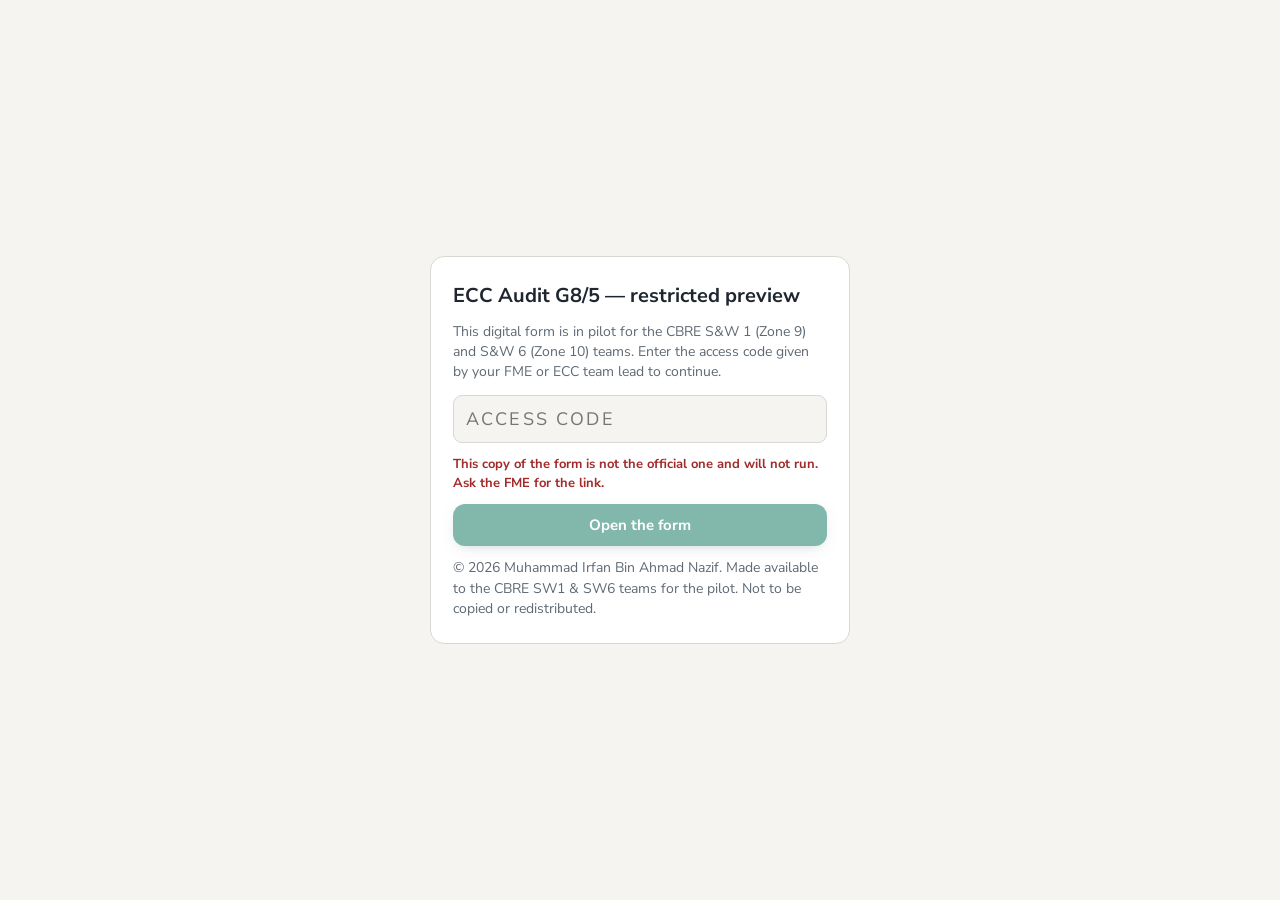
<file: index.html>
<!doctype html>
<html lang="en">
<head>
<meta charset="utf-8">
<meta name="viewport" content="width=device-width,initial-scale=1,viewport-fit=cover">
<meta name="theme-color" content="#22406a">
<meta name="apple-mobile-web-app-title" content="ECC Audit">
<link rel="manifest" href="manifest.webmanifest">
<link rel="apple-touch-icon" href="icon-180.png">
<link rel="icon" href="icon-180.png">
<meta name="robots" content="noindex,nofollow">
<style>:root{color-scheme:light;padding-top:env(safe-area-inset-top,0px);padding-bottom:env(safe-area-inset-bottom,0px)}body{margin:0;font:14px system-ui;background:#faf9f5}img{max-width:100%}[hidden]{display:none!important}</style>
</head>
<body>
<title>ECC Audit G8/5</title>
<link rel="stylesheet" href="https://fonts.googleapis.com/css2?family=Nunito+Sans:wght@400;600;700;800&display=swap">
<link rel="stylesheet" href="ecc.css">

<div class="gate" id="gate" hidden>
  <form class="box" id="gate-form">
    <h2>ECC Audit G8/5 — restricted preview</h2>
    <p>This digital form is in pilot for the CBRE S&amp;W 1 (Zone 9) and S&amp;W 6 (Zone 10) teams. Enter the access code given by your FME or ECC team lead to continue.</p>
    <input id="gate-code" type="text" autocomplete="off" placeholder="Access code" aria-label="Access code">
    <div class="err" id="gate-err"></div>
    <button class="btn primary" type="submit">Open the form</button>
    <p>© 2026 Muhammad Irfan Bin Ahmad Nazif. Made available to the CBRE SW1 &amp; SW6 teams for the pilot. Not to be copied or redistributed.</p>
  </form>
</div>
<div class="wrap">
  <header class="masthead">
    <p class="eyebrow" id="zone-eyebrow">MOE IFM · Zone 9 / S&amp;W 1 · Contract Annex G8/5</p>
    <h1>Environmental Quality Audit</h1>
    <div class="zone-badge" id="zone-badge">S&amp;W 1 · Zone 9</div>
    <p>Digital copy of the hardcopy ECC audit. Tap a score per element, N/A to omit, sign on screen, then generate the finished pages, which look and file exactly like the paper one.</p>
    <div class="restricted">Pilot version · restricted to the CBRE S&amp;W 1 and S&amp;W 6 teams · not yet an official MOE record</div>
  </header>
  <nav class="stepper" id="stepper" aria-label="Steps">
    <a href="#setup" data-sec="setup"><span class="n">1</span>Header</a>
    <a href="#score-anchor" data-sec="score-anchor"><span class="n">2</span>Score</a>
    <a href="#sig-card" data-sec="sig-card"><span class="n">3</span>Sign</a>
    <a href="#finish-card" data-sec="finish-card"><span class="n">4</span>PDF</a>
    <a href="#send-card" data-sec="send-card"><span class="n">5</span>Send</a>
  </nav>

  <section class="card" id="setup">
    <p class="step">Step 1 · Header</p>
    <h2>Audit header</h2>
    <p class="hint">Pick your zone, then the school. Same fields as the top of the hardcopy.</p>
    <div class="zone-switch" id="zone-switch">
      <button type="button" data-zone="SW1" class="zs on">S&amp;W 1 <small>Zone 9</small></button>
      <button type="button" data-zone="SW6" class="zs">S&amp;W 6 <small>Zone 10</small></button>
    </div>
    <div class="grid2">
      <label class="field">School / Site
        <select id="f-school"></select>
      </label>
      <label class="field" id="f-school-other-wrap" hidden>Other school name
        <input id="f-school-other" type="text" placeholder="School name">
      </label>
      <label class="field">Audit / Inspection No
        <input id="f-auditno" type="text" inputmode="numeric" placeholder="e.g. 6">
      </label>
      <label class="field">Date &amp; time of inspection
        <input id="f-dt" type="datetime-local">
      </label>
      <label class="field">Time of last cleaning
        <input id="f-lastclean" type="time">
      </label>
      <label class="field">Inspection by (Environmental Quality Auditor)
        <input id="f-inspector" type="text" placeholder="e.g. Joseph Ong">
      </label>
      <label class="field">IFM Contractor rep (counter-signs)
        <input id="f-ifmrep" type="text" placeholder="e.g. Muhammad Irfan (FME)">
      </label>
    </div>
    <div class="part-toggles">
      <label class="ptog"><input type="checkbox" id="tog-a" checked disabled>
        <span><b>Part (a) — Cleaning Services for Schools</b><br><span class="sub">8 inspection units · always filled</span></span></label>
      <label class="ptog"><input type="checkbox" id="tog-b">
        <span><b>Part (b) — MOE Kindergarten Centres and Kindergarten Care Centres</b><br><span class="sub">6 units · tick only if the school has an MK / KCare on site (Alexandra Pri has one). Skip if none.</span></span></label>
      <details class="more" id="more-parts">
        <summary>Other site types in the annex (optional)</summary>
        <div class="part-toggles">
          <label class="ptog"><input type="checkbox" id="tog-c">
            <span><b>Part (c) — Additional Cleaning Services</b><br><span class="sub">1 unit (Special Rooms) · only when instructed</span></span></label>
          <label class="ptog"><input type="checkbox" id="tog-d">
            <span><b>Part (d) — Hostels &amp; Boarding Schools</b><br><span class="sub">7 units · for schools with a hostel</span></span></label>
          <label class="ptog"><input type="checkbox" id="tog-e">
            <span><b>Part (e) — Outdoor Adventure Learning Centres</b><br><span class="sub">9 units · OALC sites only</span></span></label>
        </div>
      </details>
    </div>
  </section>

  <p class="step-plain" id="score-anchor">Step 2 · Score every element</p>
  <div id="parts-root"></div>

  <details class="defs">
    <summary>Ratings definitions (0–10) — same table as the hardcopy</summary>
    <div class="defs-tbl-wrap">
      <table class="defs-tbl">
        <thead><tr><th>Rating</th><th>Description</th><th>Tolerance</th></tr></thead>
        <tbody id="defs-body"></tbody>
      </table>
    </div>
  </details>

  <section class="card" id="sig-card">
    <p class="step">Step 3 · Sign</p>
    <h2>Inspected by</h2>
    <p class="hint">Sign with finger, stylus or mouse — the pad is full width, so turn a phone sideways for even more room. The same two signatures print on every part of this audit, exactly where the hardcopy signature blocks sit.</p>
    <div class="sig-grid">
      <div class="sig-box">
        <span class="sig-title">Environmental Quality Auditor</span>
        <span class="sig-sub">Signature &amp; date</span>
        <div class="sig-canvas-wrap"><canvas id="sig-eqa"></canvas><span class="sig-ph" id="ph-eqa">Sign here</span></div>
        <button class="sig-clear" id="clr-eqa" type="button">Clear signature</button>
        <div class="grid2">
          <label class="field">Name<input id="f-eqa-name" type="text" placeholder="e.g. Joseph Ong"></label>
          <label class="field">Date<input id="f-eqa-date" type="date"></label>
        </div>
      </div>
      <div class="sig-box">
        <span class="sig-title">Integrated Facilities Management Contractor</span>
        <span class="sig-sub">Signature &amp; date</span>
        <div class="sig-canvas-wrap"><canvas id="sig-ifm"></canvas><span class="sig-ph" id="ph-ifm">Sign here</span></div>
        <button class="sig-clear" id="clr-ifm" type="button">Clear signature</button>
        <div class="grid2">
          <label class="field">Name<input id="f-ifm-name" type="text" placeholder="e.g. Muhammad Irfan"></label>
          <label class="field">Date<input id="f-ifm-date" type="date"></label>
        </div>
      </div>
    </div>
  </section>

  <section class="card" id="finish-card">
    <p class="step">Step 4 · Compile PDF &amp; file</p>
    <h2>Finish</h2>
    <div id="warn-slot"></div>
    <p class="note"><b>Compile into one PDF</b> builds every ticked part (e.g. Cleaning + MK) as one file, laid out like the hardcopy: 0–10 row with the score circled, unit scores, total / max / overall %, definitions and both signature blocks. Filename follows the team's pattern, e.g. <b>APS - 30.9.2026 - Audit 6 - ECC G8-5.pdf</b>.</p>
    <p class="note">Then file it: <b>SharePoint → Documents → General → ECC</b> (school and month folder), and send a copy to the ECC and the FME.</p>
    <div id="inapp-slot"></div>
    <div class="pdf-actions">
      <button class="btn primary" id="btn-pdf2" type="button">Compile into one PDF</button>
      <button class="btn dl" id="btn-dl" type="button" hidden>Download PDF</button>
    </div>
    <div id="pdf-msg"></div>
    <div id="ready-slot"></div>
    <div class="m365-block" id="sp-block" hidden>
      <p class="dist-group">Save to SharePoint (your Microsoft 365 account)</p>
      <p class="hint">Find your ECC folder once per school (e.g. "Irfan - APS"). It is remembered on this device. The compiled PDF is uploaded straight into that folder, so no download is needed.</p>
      <div class="sp-row"><input id="sp-q" type="text" placeholder="Folder name, e.g. Irfan - APS"><button type="button" id="sp-find">Find folder</button></div>
      <select id="sp-sel" hidden></select>
      <div class="pdf-actions"><button class="btn dl" id="btn-sp" type="button">Save PDF to SharePoint</button></div>
      <p class="note" id="sp-status"></p>
    </div>
  </section>

  <section class="card" id="send-card">
    <p class="step">Step 5 · Send</p>
    <h2>Email the report</h2>
    <p class="hint">To and Cc fill themselves from the built-in directory for the school you picked (OM, MOE SCD, your zone’s ECC team lead, the school’s FME — and your own email if you key it once below). Edit anything; your edits are kept on this device per school. Nothing is sent from this page: you attach the PDF and press Send in your own Outlook.</p>
    <div class="grid2">
      <label class="field">To · school OM (one address per line)
        <textarea id="dist-to" rows="3" placeholder="om_name@schools.gov.sg"></textarea>
      </label>
      <label class="field">Cc · MOE SCD and others (one per line)
        <textarea id="dist-cc" rows="3" placeholder="scd_name@moe.gov.sg"></textarea>
      </label>
    </div>
    <div class="dist-actions"><button class="btn ghost small" id="dist-reset" type="button">↺ Reset To/Cc to directory</button></div>
    <p class="dist-group">Cc · CBRE</p>
    <div id="dist-cbre"></div>
    <div class="m365-block" id="draft-block" hidden style="border-top:0; margin-top:10px; padding-top:0">
      <div class="pdf-actions"><button class="btn primary" id="btn-draft" type="button">Create draft in Outlook</button></div>
      <p class="note" id="draft-status">Creates the email in your Outlook Drafts with the To, Cc, subject and text filled in, and a link to the PDF on SharePoint if it was saved there. You review and press Send in Outlook.</p>
    </div>
    <p class="dist-group">Or copy into Outlook yourself</p>
    <div class="dist-actions">
      <button class="btn ghost small" id="cp-to" type="button">Copy To</button>
      <button class="btn ghost small" id="cp-cc" type="button">Copy Cc</button>
      <button class="btn ghost small" id="cp-subj" type="button">Copy subject</button>
      <button class="btn ghost small" id="cp-body" type="button">Copy email text</button>
      <button class="btn ghost small" id="cp-all" type="button">Copy all (To, Cc, subject, text)</button>
      <a class="btn ghost small" id="mailto-link" href="#">Open in default mail app</a>
    </div>
    <p class="dist-group">Email it from your phone</p>
    <div class="pdf-actions">
      <a class="btn outlook" id="outlook-link" href="#">Open Outlook app (To, Cc, subject and text filled in)</a>
    </div>
    <p class="note" id="dist-note"></p>
  </section>

  <section class="card" id="pages-card" hidden>
    <h2>Finished audit pages</h2>
    <div class="savehow" id="savehow"></div>
    <div class="pages-list" id="pages-list"></div>
  </section>

  <div class="footnote">
    <p>All five parts of Annex G8/5 are available above. Sample-photo reference pages are in the master: SharePoint → Tender Doc (Original) → Volume 2 – Annexes.</p>
    <p>Working tool for the CBRE Zone 9 team. Before making the digital copy the official record in place of wet-ink hardcopy, confirm acceptance with the FM and the school's SCD.</p>
    <p>Photos: tap "Add photo" under any element's remark. Scores below 5 need one. Photos print on Appendix pages after the signatures and are referenced as "See P1" in the Remarks column, so the audit pages themselves stay unchanged.</p>
    <p>Digital form developed by Muhammad 'Irfan Bin Ahmad Nazif, FME, CBRE GWS Zone 9 / S&amp;W 1, October 2026.</p>
  </div>
</div>

<div class="bar">
  <div class="bar-inner">
    <div class="bar-scores" id="bar-scores"></div>
    <span class="draft-dot" id="draft-dot"></span>
    <button class="btn ghost" id="btn-reset" type="button">Reset</button>
    <button class="btn primary" id="btn-pdf" type="button">Generate PDF</button>
  </div>
</div>

<div id="paper-stage" aria-hidden="true"></div>

<script src="lib/html2canvas.min.js"></script>
<script src="lib/jspdf.umd.min.js"></script>
<script src="ecc-app.js"></script>


<script src="ecc-gate.js"></script>
</body></html>
</file>
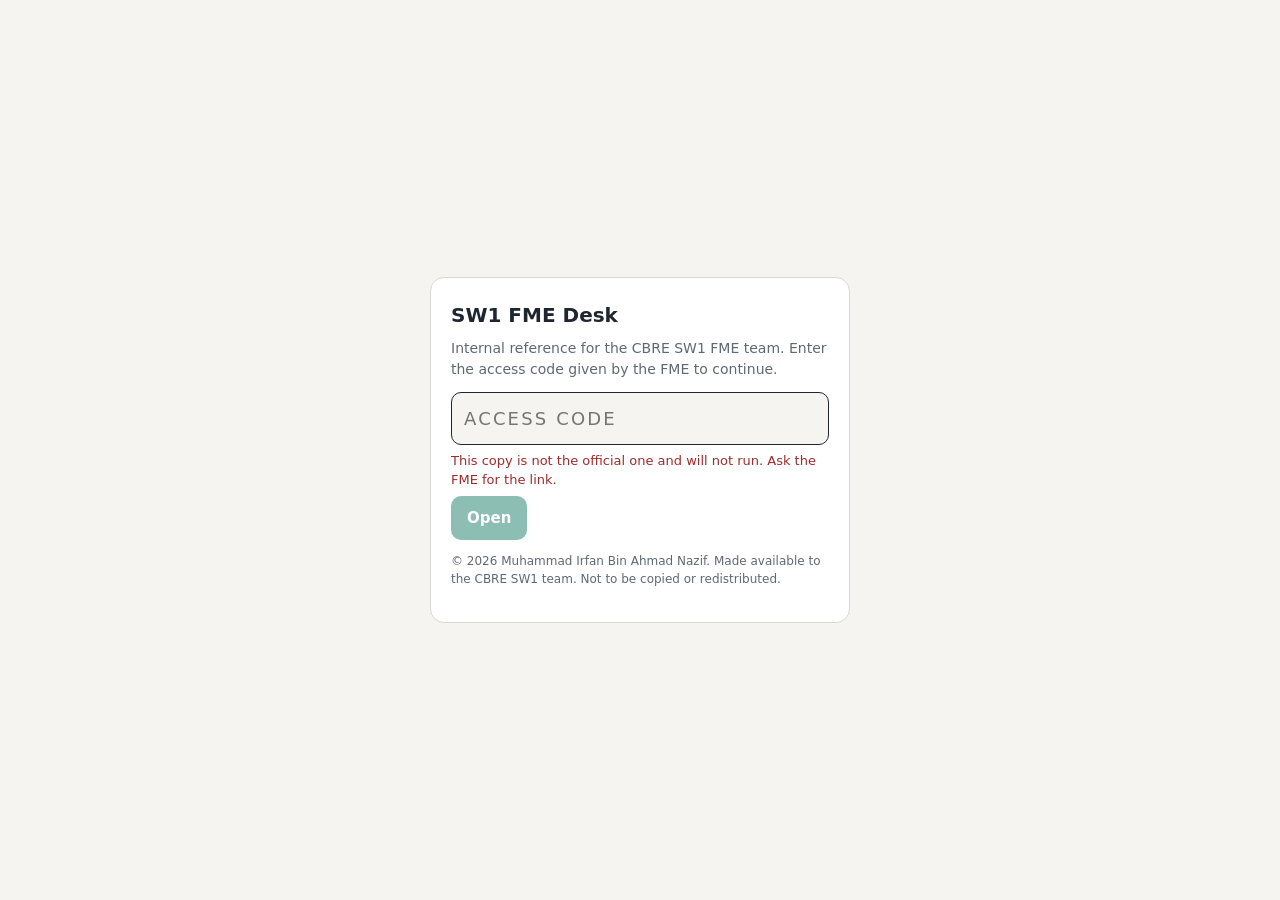
<file: desk/index.html>
<!doctype html>
<html lang="en">
<head>
<meta charset="utf-8">
<meta name="viewport" content="width=device-width,initial-scale=1,viewport-fit=cover">
<meta name="theme-color" content="#22406a">
<meta name="apple-mobile-web-app-capable" content="yes">
<meta name="mobile-web-app-capable" content="yes">
<meta name="apple-mobile-web-app-title" content="FME Desk">
<meta name="robots" content="noindex">
<link rel="manifest" href="manifest.webmanifest">
<link rel="apple-touch-icon" href="icon-180.png">
<link rel="icon" href="icon-180.png">
<title>SW1 FME Desk</title>
<style>
:root{color-scheme:light;padding-top:env(safe-area-inset-top,0px);padding-bottom:env(safe-area-inset-bottom,0px);
 --bg:#f5f4f0;--panel:#fff;--ink:#1f2630;--muted:#5f6974;--line:#d8d9d2;--navy:#22406a;--navy-ink:#fff;--accent:#1d7f6a;--accent-soft:#e2f0eb;--chip:#eeeee8;
 --warn-bg:#fcf3d8;--warn-ink:#6b5310;--crit:#a12b2b;--crit-bg:#f6dcdc;--ok:#12695a;--ok-bg:#dcefe8;--font:"Nunito Sans",system-ui,-apple-system,"Segoe UI",Roboto,sans-serif}
@media (prefers-color-scheme:dark){:root:not([data-theme=light]){--bg:#15181c;--panel:#1d2227;--ink:#e7e9ec;--muted:#9ba4ad;--line:#343b43;--navy:#243f66;--accent:#45b39a;--accent-soft:#1e3a33;--chip:#272d34;--warn-bg:#3e3519;--warn-ink:#e9d38a;--crit:#e37070;--crit-bg:#462020;--ok:#52c3a8;--ok-bg:#1c3d35;color-scheme:dark}}
:root[data-theme=dark]{--bg:#15181c;--panel:#1d2227;--ink:#e7e9ec;--muted:#9ba4ad;--line:#343b43;--navy:#243f66;--accent:#45b39a;--accent-soft:#1e3a33;--chip:#272d34;--warn-bg:#3e3519;--warn-ink:#e9d38a;--crit:#e37070;--crit-bg:#462020;--ok:#52c3a8;--ok-bg:#1c3d35;color-scheme:dark}
*{box-sizing:border-box}html{background:var(--bg)}body{margin:0;background:var(--bg);color:var(--ink);font:15px/1.5 var(--font);-webkit-text-size-adjust:100%}
[hidden]{display:none!important}
.gate{position:fixed;inset:0;background:var(--bg);z-index:50;display:flex;align-items:center;justify-content:center;padding:20px}
.gate .box{background:var(--panel);border:1px solid var(--line);border-radius:14px;padding:22px 20px;max-width:420px;width:100%}
.gate h2{margin:0 0 8px;font-size:20px}.gate p{margin:0 0 12px;color:var(--muted);font-size:14px}
.gate input{width:100%;font:inherit;font-size:18px;letter-spacing:.12em;text-transform:uppercase;padding:12px;border:1.5px solid var(--ink);border-radius:10px;background:var(--bg);color:var(--ink)}
.gate .err{color:var(--crit);font-size:13px;min-height:18px;margin:6px 0}
.btn{font:inherit;font-weight:700;padding:11px 16px;border:0;border-radius:10px;background:var(--accent);color:#fff;cursor:pointer}
.btn.ghost{background:transparent;color:var(--ink);border:1px solid var(--line);font-weight:600}.btn.small{padding:7px 11px;font-size:13px}
.btn:disabled{opacity:.5}
header{position:sticky;top:env(safe-area-inset-top,0px);z-index:10;background:var(--navy);color:var(--navy-ink);padding:10px 16px 0}
header h1{margin:0;font-size:17px;font-weight:800}header .sub{font-size:12px;opacity:.8}
.tabs{display:flex;gap:4px;overflow-x:auto;padding:8px 0 10px;scrollbar-width:none}.tabs::-webkit-scrollbar{display:none}
.tab{flex:0 0 auto;border:0;background:rgba(255,255,255,.12);color:#fff;font:inherit;font-size:13px;font-weight:700;padding:7px 12px;border-radius:999px;cursor:pointer;white-space:nowrap}
.tab[aria-current=page]{background:#fff;color:var(--navy)}
main{padding:14px 16px 60px;max-width:860px;margin:auto}
.card{background:var(--panel);border:1px solid var(--line);border-radius:14px;padding:14px 16px;margin:0 0 12px}
.card h2{margin:0 0 6px;font-size:16px}.card h3{margin:14px 0 6px;font-size:14px;letter-spacing:.06em;text-transform:uppercase;color:var(--accent)}
.card p{margin:0 0 8px}.muted{color:var(--muted);font-size:13.5px}
ul.clean{margin:0;padding-left:18px}ul.clean li{margin:0 0 6px}
details{border-top:1px solid var(--line);padding:8px 0}details:first-of-type{border-top:0}
summary{cursor:pointer;font-weight:700;list-style:none;display:flex;gap:8px;align-items:flex-start}summary::-webkit-details-marker{display:none}
summary::before{content:"▸";color:var(--accent);flex:0 0 auto}details[open] summary::before{content:"▾"}
.tag{display:inline-block;font-size:11px;font-weight:800;letter-spacing:.05em;text-transform:uppercase;padding:2px 8px;border-radius:6px;background:var(--chip);color:var(--muted);margin-right:6px}
.tag.crit{background:var(--crit-bg);color:var(--crit)}.tag.warn{background:var(--warn-bg);color:var(--warn-ink)}.tag.ok{background:var(--ok-bg);color:var(--ok)}
table{width:100%;border-collapse:collapse;font-size:13.5px}td,th{padding:6px 8px 6px 0;border-bottom:1px solid var(--line);vertical-align:top;text-align:left}th{font-size:12px;letter-spacing:.05em;text-transform:uppercase;color:var(--muted)}
.scroll{overflow-x:auto}
label.f{display:block;font-size:13px;font-weight:700;margin:10px 0 4px}input.f,textarea.f,select.f{width:100%;font:inherit;padding:9px 10px;border:1px solid var(--line);border-radius:9px;background:var(--bg);color:var(--ink)}
textarea.f{min-height:70px}
pre.out{white-space:pre-wrap;background:var(--bg);border:1px solid var(--line);border-radius:10px;padding:10px 12px;font:14px/1.5 var(--font);margin:10px 0}
.row{display:flex;gap:8px;flex-wrap:wrap;margin-top:8px}
.chk{display:flex;gap:10px;align-items:flex-start;padding:6px 0;border-top:1px solid var(--line)}.chk:first-of-type{border-top:0}
.chk input{width:20px;height:20px;margin:3px 0 0;flex:0 0 auto;accent-color:var(--accent)}.chk.done span{text-decoration:line-through;color:var(--muted)}
.res{border-left:3px solid var(--accent);background:var(--accent-soft);padding:8px 12px;border-radius:0 10px 10px 0;margin:10px 0}
.res b{display:block}.note{border-left:3px solid var(--line);background:var(--bg);padding:8px 12px;border-radius:0 10px 10px 0;font-size:13.5px;margin:8px 0}
.note.warn{border-left-color:var(--warn-ink);background:var(--warn-bg)}
footer{font-size:12px;color:var(--muted);padding:20px 0 0;text-align:center}
.search{width:100%;font:inherit;padding:10px 12px;border:1px solid var(--line);border-radius:10px;background:var(--panel);color:var(--ink);margin:0 0 12px}
mark{background:#ffe9a8;color:inherit;border-radius:3px}
</style>
</head>
<body>
<div class="gate" id="gate" hidden>
  <form class="box" id="gate-form">
    <h2>SW1 FME Desk</h2>
    <p>Internal reference for the CBRE SW1 FME team. Enter the access code given by the FME to continue.</p>
    <input id="gate-code" type="text" autocomplete="off" placeholder="Access code" aria-label="Access code">
    <div class="err" id="gate-err"></div>
    <button class="btn" type="submit">Open</button>
    <p style="margin-top:12px;font-size:12px">© 2026 Muhammad Irfan Bin Ahmad Nazif. Made available to the CBRE SW1 team. Not to be copied or redistributed.</p>
  </form>
</div>
<header><h1>SW1 FME Desk</h1><div class="sub" id="sub">The repeat questions, answered once.</div><nav class="tabs" id="tabs" aria-label="Sections"></nav></header>
<main id="main"></main>
<script id="data" type="application/json">{"today": {"Morning, before site": ["Open FIMS on the phone: filter Status → Location → Type of Work to your own schools. Acknowledge anything new; do Notify Supervisor and Notify Technician too, or the vendor cannot see the job.", "Check the vendor has assigned a technician on every open job. Silence = chase the vendor supervisor, not the system.", "Anything from an OM, SCD or the SO since yesterday? Acknowledge today. The acknowledgement satisfies the 3-working-day clock.", "Works starting today: is the PTW, RA and method statement on file? General PTW you approve; WAH, confined space, LOTO and hotworks are daily and signed by the contractor's PM.", "Scan the school once: ceiling, glass, drains, standing water, gates. Photo anything off before anyone else reports it."], "During the day": ["Every job: arrival must be the QR scan on the app, not the button. The scan is the SLA clock.", "Any complaint, from any channel: acknowledge, log it, then fix. Closing the job is not closing the loop; tell the reporter.", "Quotation request received: write down the required-by date in your reply and work backwards from the QS hand-off.", "Vendor quiet for 3 working days on an open ask: dated chase email today. Count from the last thing you RECEIVED from them."], "Before you leave": ["No job left at Pending Assignment that you could have acknowledged.", "Every work completion attachment uploaded (5,120 KB cap). A CW job without it does not close.", "Log escalation attempts with the time. Tomorrow's you will need them.", "Going on leave soon? Delegate your FIMS positions BEFORE the first day, or jobs freeze."]}, "ph": ["2026-01-01", "2026-02-17", "2026-02-18", "2026-03-20", "2026-04-03", "2026-05-01", "2026-05-27", "2026-06-01", "2026-08-10", "2026-11-09", "2026-12-25", "2027-01-01", "2027-02-06", "2027-02-08", "2027-03-10", "2027-03-26", "2027-05-01", "2027-05-17", "2027-05-20", "2027-08-09", "2027-10-29", "2027-12-25", "2027-12-27"], "fims": [{"t": "The three-line mental model", "b": ["Every piece of work is a transaction: Fault (FR/…), Job (JO/…), Quotation, Claim, Scorecard. Same furniture every time: tabs down the left, workflow buttons across the top, state badge top-right.", "The badge says where it is. The buttons say what you may do.", "Saving is not submitting. Save keeps a draft. Nothing moves until you click a named button."]}, {"t": "Phone or laptop?", "b": ["Phone, daily: open, acknowledge, chase the vendor's assignment, QR arrival scan, checklist, completion photo, reschedule.", "Laptop, build and money: 52-week PPM work schedules, FSOR and Service Catalog rates (they do not load on the app), exports, anything the QS or Contract Support will look at with you.", "The app's status tiles count ALL of SW1 and SW6. Filter Status → Location → Type of Work every time."]}, {"t": "\"It won't let me\": the greyed-out button", "b": ["Greyed out = you are not the assigned user for that step. Read the Assigned Position(s) field; it names who must act next. Nine times in ten, \"FIMS is broken\" means it is someone else's turn.", "Nothing opens when clicked: records open in a new window; your pop-up blocker is on.", "A record is missing: search pages show the top 500 only. Check filters and records per page.", "Cannot approve your own submission: by design. The creator never approves their own action.", "Session dropped: one active session per user, Singapore only. Accounts lock after 90 days idle; only CBRE's FIMS User Administrator can unlock.", "View Workflow History = who clicked what and when. That is your evidence in an SLA dispute."]}, {"t": "Attachments: the limits that bite", "b": ["General attachment 10 MB per file. Work Completion Attachment on Corrective Works: 5,120 KB per file.", "Allowed: JPG, PNG, GIF, PDF, DOC/DOCX, XLS/XLSX, PPT/PPTX, MSG, TXT, CSV, ZIP and a few more. Every upload is malware-scanned and must come back Safe.", "Excel goes in as Excel. Never paste a spreadsheet into Word.", "Photo too big: resize from the share sheet (iPhone: Share → Options → smaller size; Android: Gallery → Edit → Resize), or screenshot the photo, or combine several into one PDF.", "The Work Completion Attachment is compulsory. A CW job cannot be submitted for acceptance or closure without it."]}, {"t": "How faults arrive and where they go", "b": ["Four channels: Public Site (no login, photo mandatory), the app, web, and SSA. Submitting returns FR/xxxx/xxxxxx.", "A fault submitted on the app does not show back to the reporter. It is queued at the Fault Helpdesk, not lost. That is the answer to \"I reported it and nothing happened\".", "Fault Type + Location tied to a term contractor → straight to Pending Execution. Nothing tied → Pending Helpdesk, and CBRE assigns by hand while the clock runs. Flag every mapping gap you meet."]}, {"t": "Jobs: the click path (vendor self-assigns since 5 Sep 2026)", "b": ["Pending Assignment → Pending Execution → (with costing: Pending Recommendation → Pending RFW/RFQ → Pending Acceptance → Pending Final BQ → Pending Closure) → Closed.", "1. Acknowledge, then Notify Supervisor and Notify Technician. Until all three are done the vendor cannot see or scan the job.", "2. The vendor assigns their own technician. Your job is to check they did, not to do it for them.", "3. Arrive On-Site: in live operations this must be the QR scan on the app. The scan timestamp is the SLA clock. No scan, no defensible response time.", "4. Resolution tab: Resolution Description is mandatory. Then Actual Start and Actual End.", "5. Resolution Decomposition: one row per trade. This feeds MOE's defect trending; sloppy entries become bad trend data at the KPI meeting.", "6. Attachments: the compulsory completion photo. 7. Submit.", "Acknowledge is not Arrive. Both are timestamped and mean different things.", "Actual quantity above estimate flips the button to Submit for Modification Recommendation: a Work Order Modification. You cannot quietly overrun a WO."]}, {"t": "Quotations: the 8-step chain for any CW job with cost", "b": ["1. Contract Support sends you the CW job list with each job's quotation due date. That date is the clock.", "2. You get the vendor's quotation.", "3. You email the vendor quotation AND the FIMS Job ID to the QS and Contract Support, cc your FM. No Job ID, nothing moves.", "4. QS and Contract Support review, then THEY create the quotation in FIMS and tell you when it is routed for school/OM approval.", "5. The school approves inside FIMS, not by email. You then email QS/CS again with the Job ID asking Contract Support to raise the PO.", "6. Contract Support raises the vendor PO and sends it to you.", "7. You send the PO to the vendor. That is their authority to start. No PO, no work.", "8. Work is done; the service report MUST be attached. No service report, no acceptance, no claim.", "Steps 2, 3, 5, 7 and 8 are yours. If a job is stuck, check those five before chasing anyone. Never ask Contract Support for a PO before the school has approved in FIMS.", "The offline quotation route was withdrawn on 6 Sep 2026. Do not tell a school that CBRE is quoting offline."]}, {"t": "Read the buttons: which lane am I in?", "b": ["Reject and Submit for Execution only → at or below custodial. Without costing, self-managed, CBRE's own cost. Closes instantly on submission.", "Submit for Recommendation also shows → above custodial, or a Star Rate is present. With costing. MOE is involved and the quotation clock is live.", "A quotation can still be raised during execution and it flips the job to with-costing. If the technician finds more than expected, quote it BEFORE closing.", "At review stages nearly every field locks; reviewers can edit only Comments and Attachments. Catch errors before you submit."]}, {"t": "What \"Pending …\" means", "b": ["Pending Helpdesk: no contractor mapped. CBRE assigns by hand, clock running.", "Pending Assignment: waiting for Acknowledge + Notify Supervisor + Notify Technician, then the vendor's technician.", "Pending Execution: assigned, work can proceed. Worker surveys and decides above or below custodial.", "Pending Recommendation: Contract Support moves it here, not you. Costing under review.", "Pending RFW / Pending RFQ: same step, two names. Waiting for the vendor's quotation.", "Pending Acceptance: MOE/school to accept the work or the quotation in FIMS.", "Pending Final BQ: final bill of quantities after work. Pending Closure: report and photos, then Closed."]}, {"t": "Housekeeping that prevents pain", "b": ["Profile icon → delegate positions before the first day of leave.", "Work Schedules must exist before their start date or no Preventive Jobs generate. Build on the laptop, schedule by week range, set location at school level, and add yourself under Job Cost and Labor on the schedule itself or you are locked out of your own PM jobs.", "Regulatory Repository: monthly. Records created AND reviewed by the Site Rep before month end.", "Preventive Jobs carry no costing. Found a fault during PM? Raise a Fault or an ad-hoc Corrective Job.", "If the scorecard or its deduction and incentive items are unconfirmed at consolidation, FIMS assumes MAXIMUM deduction and ZERO incentive, trued up later. Confirm on time."]}, {"t": "Getting data out", "b": ["Job Cost and Labor → Download Job Cost and Labor Excel: the costing lines, for checking arithmetic and for the QS.", "Summary tab → Generate PDF: the consolidated record. That is what you send a school asking \"what happened with that fault?\"."]}], "route": {"fork": [["CW / PW: fixing, repairing or replacing something that already exists", "Technical Report REQUIRED. You write it, your FM countersigns. Justifies the need to MOE."], ["MWI Type A to D: minor new works", "No Technical Report; runs on the works proposal. A = new facility, changes GFA/NFA. B = converts a facility to another use. C = reconfigures without a use change. D = new works in an existing facility (extra fans, railing height, weather protection). You manage C and D; A and B lean to Projects."], ["Projects, A&A, consultant-led, design-phase", "Not FM delivery. Route to the Projects team and hold the client relationship with an interim reply. Do not work it up as an FM job."]], "cls": [["Critical", "30 min", "1 hr", "24 hr", "Endangers safety, damages assets, disrupts operations. ALL fire protection faults. Fallen ceiling board or glass. Breeding or standing water. Lift with person trapped."], ["Urgent", "1 hr", "4 hr", "72 hr", "Disruption, inconvenience or reputational impact; partial loss of an M&E system (fire protection excluded, that is Critical)."], ["Normal", "8 hr (24 hr non-school)", "24 hr", "", "Localised, no effect on operations or occupants."]], "ptw": [["General PTW", "1 week", "The FME (you). The only permit you approve."], ["Work at Height, Confined Space, LOTO, Hotworks", "Daily, re-issued each day", "The contractor's own Project Manager. You check it exists; you never sign it."]], "money": [["At or under $250 on the ADJUSTED rate", "In-house, no approval. Without costing in FIMS."], ["Above $250 adjusted", "Written OM / Employer Rep approval BEFORE work starts. Start without it and CBRE eats the cost."], ["Under $6,000", "Quotation due in 7 days. The contract deck reads calendar days; plan on calendar days to be safe."], ["$6,000 and above", "Quotation due in 14 days. The QS vets before anything leaves CBRE."], ["Always", "Nothing priced leaves CBRE without the QS vet. A vendor's quotation never reaches MOE; it is retyped onto the CBRE template. No adjustment percentage is ever visible to a vendor or the client."]], "consult": ["Injury or damage", "Negligence or fault", "Money above your limit", "Contract interpretation", "A complaint naming a person", "Anything direct from the SO", "Anything alleging a breach"], "escalate": ["Tier 0: MOE Helpdesk 6371 3605", "Tier 1: you, the FME", "Tier 2: your FM", "Tier 3: the SFM", "Tier 4: the account lead", "Escalate after 2 unanswered attempts, a missed target, or a worsening issue. Log the time of each attempt."], "tell": ["Every school matter copies that school's OM. Check the standing instruction for your school; some OMs want a second OM copied on everything.", "Send to the SCD manager of that school's cluster, not the one you know best. A matter sent to the wrong cluster is misrouted.", "Domains: school staff @schools.gov.sg, MOE HQ @moe.gov.sg, some OMs @moe.edu.sg. Never guess a spelling; VPAs and OMs notice.", "Reply vs Reply All: say which. Never drop a school leader who was on the original.", "Never put a vendor on a thread carrying CBRE pricing or percentages."]}, "play": [{"n": 1, "sec": "SAFETY / STRUCTURE - THESE COME FIRST", "what": "Ceiling board or window glass falls", "how": "CRITICAL", "first": "Cordon the area. Photo. WhatsApp SCD immediately. Check for injury - if anyone hurt, run the incident chain at row group below. Report in FIMS.", "who": "Jie Xuan (make safe same day)", "type": "CW + Technical Report for the repair", "gate": "Above $250 adjusted: OM approval before repair. Make-safe is immediate regardless.", "dont": "This specific failure also draws a 1% site-fee direct deduction - tell your FM the same day."}, {"n": 2, "sec": "SAFETY / STRUCTURE - THESE COME FIRST", "what": "Any fire protection fault (alarm, sprinkler, hosereel, extinguisher, dry riser)", "how": "CRITICAL - always", "first": "Report in FIMS as Critical. Propell responds. If system impaired, agree interim fire watch measures with the school.", "who": "Propell (fire protection specialist)", "type": "CW + TR if replacement of existing", "gate": "PTW for hotworks-adjacent fixes is DAILY, contractor PM approves", "dont": "Never downgrade a fire fault. Downtime beyond allowed needs the Employer Rep to agree the interim timeline in writing."}, {"n": 3, "sec": "SAFETY / STRUCTURE - THESE COME FIRST", "what": "Somebody injured on site (pupil, staff, contractor, public)", "how": "INCIDENT", "first": "Make safe, first aid / 995 as needed. 1) WhatsApp SCD immediately. 2) MOE Incident Report form same day. 3) FIMS incident record. Photos, names, times.", "who": "You coordinate; WSHO the WSHO for anything work-related", "type": "n/a", "gate": "n/a", "dont": "NEVER concede fault, liability or cause in anything written. Consult your FM before replying to anyone outside CBRE."}, {"n": 4, "sec": "SAFETY / STRUCTURE - THESE COME FIRST", "what": "Mosquito breeding / standing water found", "how": "CRITICAL", "first": "Photo. Rentokil SAME DAY to destroy the habitat. Fix the source (choked drain -> Jie Xuan; tank -> Propell/Jie Xuan). Photo the clearance.", "who": "Rentokil + trade owning the water source", "type": "Usually in-house / base service", "gate": "Provisional treatments (fogging, BTI) need a WO first", "dont": "An NEA fine voids every incentive on the whole contract. Log hotspots on your tracker."}, {"n": 5, "sec": "SAFETY / STRUCTURE - THESE COME FIRST", "what": "Snake / wasp nest / wildlife", "how": "URGENT", "first": "Keep people away, inform school office. Rentokil certified wildlife handler. Do not let anyone else handle it.", "who": "Rentokil (certified handler)", "type": "Base/provisional per case", "gate": "n/a", "dont": "Live animals go in carriers; carcasses double-bagged, cooler box. It's a Wildlife Act matter - handler only."}, {"n": 6, "sec": "M&E - POWER, LIFTS, AIRCON, SYSTEMS", "what": "Lift breakdown - person trapped", "how": "CRITICAL", "first": "Call lift rescue (OEM 24h line) + reassure via intercom. Once released: check injury (incident chain if any). FIMS record. Lift stays down until OEM clears.", "who": "Propell / lift OEM", "type": "CW if parts replaced + TR", "gate": "OM approval if above $250 adjusted", "dont": "Zero lift breakdowns contract-wide in a month = incentive for everyone - report honestly but fix fast. PTO must stay valid."}, {"n": 7, "sec": "M&E - POWER, LIFTS, AIRCON, SYSTEMS", "what": "Whole block power trip", "how": "CRITICAL/URGENT", "first": "Propell isolates the fault and restores supply section by section. Inform school office which areas affected and expected time.", "who": "Propell; LEW for switchroom work", "type": "CW + TR if equipment replaced", "gate": "LOTO permit DAILY, contractor PM approves", "dont": "Thermal scan and injection test records help find the cause - pull the last reports."}, {"n": 8, "sec": "M&E - POWER, LIFTS, AIRCON, SYSTEMS", "what": "Classroom aircon down", "how": "NORMAL/URGENT", "first": "FIMS report. Propell checks - filter/gas/compressor. If a teaching space is unusable in exam period, treat as Urgent and say so in FIMS.", "who": "Propell; chiller issues -> OEM specialist", "type": "CW + TR if replacement", "gate": "Above $250 adjusted -> OM approval first", "dont": "Check it isn't just a tripped breaker or dirty filter before a quote appears."}, {"n": 9, "sec": "M&E - POWER, LIFTS, AIRCON, SYSTEMS", "what": "Gate / turnstile / roller shutter fault", "how": "URGENT", "first": "If a security gate: G4S covers the gap with an officer while Propell repairs. FIMS report.", "who": "Propell (mechanical/electrical)", "type": "CW + TR if parts", "gate": "Standard gates", "dont": "A gate stuck open is a security exposure - tell G4S first, not last."}, {"n": 10, "sec": "M&E - POWER, LIFTS, AIRCON, SYSTEMS", "what": "CCTV / intrusion system down", "how": "URGENT", "first": "Propell checks NVR, cameras, comms. G4S increases patrol of blind areas meanwhile.", "who": "Propell + monitoring centre", "type": "CW + TR if parts", "gate": "Standard", "dont": "Recording gaps matter if an incident happens that week - note the downtime window in FIMS."}, {"n": 11, "sec": "BUILDING & WATER", "what": "Underground / concealed pipe burst", "how": "URGENT", "first": "Isolate the supply. Licensed plumber (via Jie Xuan) repairs within the required window; specialist leak detection if the run is concealed.", "who": "Jie Xuan - licensed plumber", "type": "CW + TR", "gate": "Cost sits per Conditions of Contract Cl 12.1 - flag to the QS", "dont": "Meter readings before/after help the water-loss story. Check PUB notification needs with WSHO."}, {"n": 12, "sec": "BUILDING & WATER", "what": "Roof leak into classroom", "how": "URGENT", "first": "Buckets + cordon, move what's under it. Photo the ceiling stain AND the roof area above. FIMS. Jie Xuan traces on the next dry access.", "who": "Jie Xuan (waterproofing = specialist)", "type": "CW + TR", "gate": "Above $250 adjusted -> OM approval", "dont": "Waterproofing is a named specialist scope - a general worker patching it voids the fix. WAH permit DAILY for roof access."}, {"n": 13, "sec": "BUILDING & WATER", "what": "Toilet choke / flood", "how": "URGENT", "first": "Weishen contains and cleans surface water. Jie Xuan clears the choke (plumber). Find the cause - repeat chokes at the same stack = CCTV survey case.", "who": "Jie Xuan; Weishen for clean-up", "type": "In-house if minor", "gate": "Usually under custodial limit", "dont": "Repeat same-fault-same-place can escalate the classification - track it in the tracker."}, {"n": 14, "sec": "BUILDING & WATER", "what": "Playground / fitness equipment broken", "how": "URGENT", "first": "Cordon it off immediately (kids). Photo. FIMS. OEM or certified contractor repairs - not a general handyman.", "who": "Jie Xuan via OEM/certified contractor", "type": "CW + TR", "gate": "OM approval likely (parts)", "dont": "Quarterly OEM servicing should have caught it - pull the last service report before signing any quote."}, {"n": 15, "sec": "GROUNDS", "what": "Fallen tree / large branch", "how": "CRITICAL if blocking/danger", "first": "Cordon. Mao Sheng crew activates immediately. Clear obstruction same day. Photo before/after.", "who": "Mao Sheng (arborist decides cuts)", "type": "Base service; felling needs SO permission", "gate": "n/a", "dont": "If it hit property or a person - incident chain first. NParks approval where the tree is protected."}, {"n": 16, "sec": "GROUNDS", "what": "Field damaged / unsafe (holes, bald patches)", "how": "NORMAL", "first": "Photo, horticulturist assesses. School may need to close the field - help them decide with the assessment in hand.", "who": "Mao Sheng", "type": "Routine if within scope; quote if beyond", "gate": "Standard gates", "dont": "Yearly rolling/spiking and top dressing is already in scope - don't accept a quote for what the contract already pays."}, {"n": 17, "sec": "PEOPLE & PAPER", "what": "Complaint from school (any channel)", "how": "3-WD CLOCK", "first": "Acknowledge same day if you can - the acknowledgement satisfies the clock. Log it. Investigate, then substantive reply.", "who": "You; trade vendor for the fix", "type": "Per the underlying fault", "gate": "Per the underlying fault", "dont": "Named-person complaint or anything smelling of negligence -> consult your FM BEFORE replying. Draft first, flag on top."}, {"n": 18, "sec": "PEOPLE & PAPER", "what": "Instruction direct from the SO", "how": "3-WD CLOCK + FM", "first": "Acknowledge. Then consult your FM before the substantive reply - SO-direct items are always consult-first.", "who": "Per instruction", "type": "Per instruction", "gate": "Per instruction", "dont": "Capture the required-by date in your acknowledgement. Log every escalation attempt with its time."}, {"n": 19, "sec": "PEOPLE & PAPER", "what": "Quotation request from OM/SCD", "how": "7/14-DAY CLOCK", "first": "Under $6,000: quote due in 7 working days. At/above: 14. Work BACKWARDS: vendor quote -> the QS vet -> Contract Support keys -> approval. Your real deadline is May's hand-off.", "who": "Vendor prices; the QS vets; Contract Support keys", "type": "Note works type on the RFW", "gate": "$250 adjusted test decides OM approval need", "dont": "Vendor's paper never reaches MOE. Retype on CBRE template. No percentages anywhere visible."}, {"n": 20, "sec": "PEOPLE & PAPER", "what": "VIP visit / function support request", "how": "PLAN AHEAD", "first": "Confirm scope (cleaning, security, standby M&E). After-hours cleaning needs Employer Rep approval. G4S extra officers = Provisional service = WO.", "who": "Weishen + G4S + Propell standby", "type": "Provisional services", "gate": "WO before extra manpower", "dont": "Gifts to MOE/school staff: zero. Government entity - no exceptions."}, {"n": 21, "sec": "PEOPLE & PAPER", "what": "Vendor silent on an open ask", "how": "CHASE at 3 wd", "first": "3 working days silence = chase with a dated email. 5+ or repeat offender = structure meeting item, not another email.", "who": "You", "type": "n/a", "gate": "n/a", "dont": "Count working days from the last thing RECEIVED from them, not from what you sent. Log it in your tracker."}], "vend": [{"name": "JIE XUAN - G05 BUILDING", "qa": [], "office": "Office 6242 6690"}, {"name": "MAO SHENG - G06 LANDSCAPE / TURF", "qa": [], "office": "Admin 6285 2300"}, {"name": "PROPELL - G07 M&E", "qa": [], "office": "Via your FIMS vendor rep"}, {"name": "WEISHEN - G08 CLEANING", "qa": [], "office": "Individual emails only; the MOEZone9@ group mailbox bounces CBRE mail"}, {"name": "RENTOKIL - G09 PEST CONTROL", "qa": [], "office": "Mainline 6347 8138"}, {"name": "G4S - G10 SECURITY", "qa": [], "office": "Quotations via the Senior Ops Admin, not the ops lead"}], "meet": {"structure": {"what": "A monthly operational meeting per school with the OM, the SCD where they attend, and the vendors that need to be in the room. It is a contract requirement (Part G3), so it happens whether or not there is much to say. One school per meeting; both schools in the same week is fine, on different days, and never on the same morning as the scorecard or KPI meeting.", "bring": ["Works status: open jobs by vendor, with FIMS Job IDs and ages.", "Open quotations and where each sits on the 8-step chain.", "Incidents and complaints since the last meeting, and what closed them.", "Vendor performance items: anything silent 5+ working days, repeat offenders.", "PPM due this month and any slipped.", "School requests awaiting a decision, with the required-by dates."], "agenda": "STRUCTURE MEETING · [School] · [Date, time] · [Venue]\n\nAttendees: [OM], [SCD if attending], [FM], [FME], [vendor reps]\nApologies:\n\n1. Matters arising from last meeting (open actions, owner, status)\n2. Safety and incidents since last meeting\n3. Faults and corrective works: open jobs by vendor, ages, blockers\n4. Quotations: status of each open quotation and required-by dates\n5. Preventive maintenance: completed, due, slipped\n6. Cleaning, security, pest, landscape: service matters raised by the school\n7. Vendor performance: outstanding asks and response times\n8. School requests and upcoming events (exams, functions, VIP visits)\n9. Any other business\n10. Next meeting: [date]\n\nAction list: #, action, owner, due date", "minutes": "MINUTES · Structure Meeting · [School] · [Date]\n\nPresent: \nApologies: \nChair: \nMinutes by: \n\n1. Matters arising\n   1.1 [Item] — [status] — Owner: [name] — Due: [date]\n\n2. Safety and incidents\n   2.1 [Nil / item]\n\n3. Faults and corrective works\n   3.1 [JO/…] [description] — [status] — Owner — Due\n\n4. Quotations\n   4.1 [JO/…] [description] — [step on the chain] — required by [date]\n\n5. Preventive maintenance\n   5.1 \n\n6. Service matters (cleaning / security / pest / landscape)\n   6.1 \n\n7. Vendor performance\n   7.1 \n\n8. School requests and upcoming events\n   8.1 [Request] — required by [date] — Owner\n\n9. AOB\n\n10. Next meeting: [date, time, venue]\n\nACTION LIST\n# | Action | Owner | Due | Status\n1 | | | |\n\nDistribution: [OM], [SCD], [FM], [vendor reps]\nNote: vendor pricing and CBRE rates are never minuted."}, "scorecard": {"what": "The monthly performance scorecard per site. Score starts at 100 and points are deducted; Tp (target) is 85. You compute and submit it to the Employer Rep for endorsement within the first two weeks of the following month, from FIMS data. The SO's decision is final.", "present": ["The running score and the buffer left against Tp 85.", "Points by category, each with the event that drove it.", "Response & Closure scored limb by limb (response time, down time, claims in time, accuracy, 3-working-day replies). Never merged.", "Direct deductions listed separately: they are not capped like points.", "Incentives: only claimable if the site is already at Tp or above.", "Complaints near a cap (security at 2, cleaning at 5): the next one converts to a cash deduction.", "Repeat-failure clocks running: same issue within 3 months of the previous CLOSURE.", "What would have prevented the biggest deduction, and the one action for next month."], "cats": [["1 Safety", "5 pts per incident, three separate triggers: incident / regulatory lapse; no RA or MS before work; not working to the MS. +2 if the incident report is late (24 h). +5 if harm or damage."], ["2 Complaints", "1 pt per written complaint about personnel, cap 10 per month. Includes \"did not close the loop with the feedback provider\"."], ["3 Response & Closure", "Five limbs, each: 1–3 cases 2 pts, 4–6 cases 4 pts, 7–8 cases 6 pts, then +1 per case, cap 10 per limb."], ["4 Operations", "Service standard failures on the same scale. Power, water or gas disruption, or electrical fire: 5 pts per case."], ["5 Security", "Replacement officer not within 1 hour: 2 pts. Complaint about an officer: 5 pts, cap 2 per month, then direct deduction."], ["6 Cleaning", "Replacement cleaner not within 24 hours: 2 pts. Complaint about a cleaner: 2 pts, cap 5 per site per month, then direct deduction."], ["7 Others", "Lift disruptions 2 pts for 1–2 cases, more above. Same lift twice in a month: 2 pts. Any authority warning or fine: 2 pts."]], "rules": ["Erroneous scores are corrected retrospectively only 3 times per 12 months per school. On the 4th, an under-declaration is not re-adjusted. Check the scorecard before it goes.", "If the scorecard is unconfirmed at consolidation, FIMS assumes maximum deduction and zero incentive.", "An NEA fine for mosquito breeding voids every incentive on the whole contract.", "Three months averaging below Tp across all sites = a warning letter. Three letters in a contract year entitles MOE to terminate."]}, "calendar": [["Every school day", "ECC 10% inspection log, countersigned weekly"], ["By the 3rd working day", "ECC G8/1 declaration for the previous month"], ["First 2 weeks of the month", "Scorecard for the previous month to the Employer Rep"], ["Within 30 days of acceptance", "Payment claim per job (late = 0.1% direct deduction)"], ["Before month end", "Regulatory Repository records created and reviewed"], ["Monthly", "Structure meeting per school; management meeting with the Employer"], ["Half-yearly", "Head Office QA audit; senior management meeting"]]}, "tpl": [{"id": "ack", "g": "OM and SCD", "t": "Acknowledgement (starts and satisfies the 3-working-day clock)", "f": [["name", "Dear …", "Mr Lim"], ["item", "What they raised", "the leaking tap at Blk B L2"], ["date", "You will revert by", "Thursday 23 Oct"]], "s": "RE: [item]", "b": "Dear [name],\n\nThank you for your email on [item]. We have noted it and are looking into it.\n\nI will revert with the findings and the next steps by [date].\n\nRegards,\n[me]"}, {"id": "reply", "g": "OM and SCD", "t": "Substantive reply (fact, action, date, one question)", "f": [["name", "Dear …", "Mr Lim"], ["item", "What they raised", "the leaking tap at Blk B L2"], ["fact", "What is known, no cause", "our plumber inspected on 21 Oct and found the mixer worn"], ["action", "What will be done, by whom", "Jie Xuan will replace the mixer"], ["date", "By when", "Friday 24 Oct"], ["q", "The one question that unblocks", "Could the school confirm access to the staff pantry after 3pm?"]], "s": "RE: [item]", "b": "Dear [name],\n\nFollowing your email on [item]: [fact].\n\n[action], by [date].\n\n[q]\n\nRegards,\n[me]"}, {"id": "approval", "g": "OM and SCD", "t": "In-principle approval request (above $250 adjusted)", "f": [["name", "Dear …", "Mr Liew"], ["school", "School", "Alexandra Primary"], ["work", "The work, plainly", "one 3-ton skid bin for waste clearance, 11 to 18 Nov"], ["date", "Reply needed by", "Monday 3 Nov"]], "s": "[school] - [work], in-principle approval", "b": "Dear [name],\n\nFollowing the matter discussed, we propose to proceed with [work] at [school].\n\nAs this falls above the custodial threshold, may I have your in-principle approval to proceed? The formal quotation will follow through FIMS once vetted internally.\n\nGrateful for a reply by [date] so the work can be scheduled without affecting the school.\n\nRegards,\n[me]"}, {"id": "closeloop", "g": "OM and SCD", "t": "Close the loop with the reporter (prevents a complaint under limb c)", "f": [["name", "Hi …", "Mdm Tan"], ["item", "What was reported", "the flickering light at the General Office"], ["done", "What was done", "the ballast was replaced this morning"]], "s": "RE: [item]", "b": "Hi [name],\n\nOn [item]: [done]. Please let me know if it recurs.\n\nThank you for flagging it.\n\nRegards,\n[me]"}, {"id": "chase1", "g": "Vendors", "t": "Vendor chase 1, polite with a date", "f": [["name", "Hi …", "Chong Ming"], ["item", "What is outstanding", "the quotation for the Blk C roof leak (JO/2610/012345)"], ["sent", "Date first requested", "14 Oct"], ["date", "Need it by", "Thursday 23 Oct, 5pm"]], "s": "Follow-up: [item]", "b": "Hi [name],\n\nFollowing my request of [sent], could you send [item]?\n\nI need it by [date] so it can be vetted and keyed into FIMS in time.\n\nThank you.\n\nRegards,\n[me]"}, {"id": "chase2", "g": "Vendors", "t": "Vendor chase 2, dated and on the record", "f": [["name", "Hi …", "Chong Ming"], ["item", "What is outstanding", "the quotation for the Blk C roof leak (JO/2610/012345)"], ["sent", "Dates already requested", "14 Oct and 20 Oct"], ["date", "Final date", "Monday 27 Oct, 12pm"]], "s": "Second follow-up: [item]", "b": "Hi [name],\n\nThis is the second follow-up on [item], requested on [sent].\n\nPlease send it by [date]. If it is not received by then, I will have to record it as outstanding at the structure meeting and inform my FM, as the school's quotation deadline depends on it.\n\nIf there is a difficulty on your side, call me and we will find a way.\n\nRegards,\n[me]"}, {"id": "chase3", "g": "Vendors", "t": "Vendor chase 3, to their management, FM copied", "f": [["name", "Dear …", "Mr Villavan"], ["vendor", "Company", "Jie Xuan Engineering"], ["items", "Outstanding items with dates", "the Blk C roof leak quotation (requested 14 Oct, 20 Oct, 24 Oct) and the Blk A railing quotation (requested 16 Oct, 22 Oct)"], ["date", "Need by", "Wednesday 29 Oct"]], "s": "[vendor] - outstanding quotations", "b": "Dear [name],\n\nI am writing to you directly as the following items remain outstanding despite repeated requests: [items].\n\nThese are holding up the school's approvals and our contractual quotation deadlines. Could you confirm who on your side will send them, by [date]?\n\nMy FM is copied for awareness.\n\nRegards,\n[me]"}, {"id": "ptw", "g": "Vendors", "t": "Before works start: PTW, RA and method statement", "f": [["name", "Hi …", "Shao Xuan"], ["work", "The work", "replacement of the Blk C gutter"], ["date", "Planned start", "Monday 27 Oct"], ["type", "High-risk permits needed", "work at height"]], "s": "[work] - PTW, RA and MS before start", "b": "Hi [name],\n\nAhead of [work] planned for [date], please send the CBRE PTW form, the risk assessment and the method statement for approval.\n\nThis job involves [type], so the daily permit is to be approved by your Project Manager each day, and a copy kept on site.\n\nWork cannot start until all three are in place.\n\nRegards,\n[me]"}, {"id": "qs", "g": "Internal CBRE", "t": "Quotation hand-off to QS and Contract Support", "f": [["job", "FIMS Job ID", "JO/2610/012345"], ["school", "School", "River Valley Primary"], ["work", "The work", "Blk C roof leak repair"], ["due", "FIMS quotation due date", "30 Oct"]], "s": "[job] - [school] - [work] - vendor quotation for vetting", "b": "Hi both,\n\nAttached is the vendor quotation for [work] at [school], FIMS Job ID [job].\n\nThe FIMS quotation due date is [due]. Could you let me know your turnaround so I can plan the school approval, and confirm once it is routed in FIMS?\n\nThank you.\n\nRegards,\n[me]"}, {"id": "po", "g": "Vendors", "t": "Send the PO to the vendor (their authority to start)", "f": [["name", "Hi …", "Chong Ming"], ["po", "PO number", "PO 4500123456"], ["job", "FIMS Job ID", "JO/2610/012345"], ["work", "The work", "Blk C roof leak repair"], ["date", "Proposed start", "Monday 3 Nov"]], "s": "[po] - [work] - [job]", "b": "Hi [name],\n\nPlease find attached [po] for [work], FIMS Job ID [job]. This is your authority to proceed.\n\nBefore starting, send the PTW, risk assessment and method statement for approval. Proposed start [date]; please confirm.\n\nOn completion, the service report and photos must be attached in FIMS before the job can be accepted.\n\nRegards,\n[me]"}, {"id": "invite", "g": "Meetings", "t": "Structure meeting invite", "f": [["school", "School", "Alexandra Primary"], ["date", "Date and time", "Wed 12 Nov, 10am to 11.30am"], ["venue", "Venue", "General Office meeting room"]], "s": "[school] - Structure Meeting - [date]", "b": "Dear all,\n\nThe monthly structure meeting for [school] is on [date], at [venue].\n\nAgenda: matters arising; safety and incidents; open faults and corrective works; quotations; preventive maintenance; cleaning, security, pest and landscape matters; vendor follow-ups; school requests and upcoming events; AOB.\n\nVendor reps: please come with the status of your open jobs and outstanding quotations.\n\nRegards,\n[me]"}, {"id": "scd", "g": "Incident", "t": "SCD WhatsApp incident message (verbatim template)", "f": [["date", "Date", "21 Oct 2026"], ["school", "School", "River Valley Primary"], ["tier", "Tier", "Amber (Urgent)"], ["issue", "Issue", "Ceiling board fell in Blk B L2 corridor, no injury"], ["time", "Occurrence time", "10.40am"], ["action", "Action taken or recovery plan", "Area cordoned, photos taken, Jie Xuan making safe this afternoon"], ["support", "Mgt support or decision needed", "Nil"], ["etc", "ETC", "Make safe by 3pm today; repair quotation to follow"]], "s": "", "b": "Date: [date]\nSchool: [school]\nTier: [tier]\nIssue: [issue]\nOccurrence time: [time]\nAction taken, or Recovery plan: [action]\nAny Mgt support / decision needed: [support]\nETC (estimated time for completion): [etc]"}, {"id": "whatsapp-om", "g": "OM and SCD", "t": "WhatsApp to OM: short update", "f": [["name", "Hi …", "Mr Lim"], ["item", "Item", "the Blk B toilet choke"], ["status", "Status now", "cleared at 2.15pm, area cleaned"], ["next", "Next step if any", "plumber returns tomorrow to check the trap"]], "s": "", "b": "Hi [name], quick update on [item]: [status]. [next]. Will keep you posted. Thanks."}], "inc": {"safe": ["Anyone hurt? Casualty first: first aid, 995, the school first-aider.", "Isolate the hazard: power off, water off, cordon, barricade, evacuate the area.", "Preserve the scene. Photograph before clearing.", "Stop related work. If in doubt about safety, stop. Stopping is never the wrong call."], "tell": ["School OM or Employer Rep on site, verbally, immediately.", "Your FM, immediately for anything involving injury, damage or liability. The FM signs \"Vetted by\" on the report.", "The SCD, by the WhatsApp template, immediately. Never held for the afternoon report.", "Police 999 or SCDF 995 where the nature requires it.", "The CBRE WSHO for anything work-related: injury, near miss, dangerous occurrence."], "layers": [["1. SCD WhatsApp", "Immediately"], ["2. MOE Incident Report Form", "Same day. 24 hours is the hard penalty line (+2 points)."], ["3. FIMS Incident Report (ICR)", "Internal certify, then the Site Rep accepts. Affects the scorecard."], ["Companion: CBRE internal A–K form", "Same day, alongside layer 2, where CBRE process requires it."]], "types": [["Type A", "2 hours", "Fatal or serious injury, building collapse, dangerous occurrence."], ["Type B", "12 hours", "Construction accidents, acts of God, fire, criminal damage, AND anything that could have injured someone: a fallen ceiling board, glass panel, tile or window, a structural crack. Not Type C."], ["Type C", "24 hours", "Burst mains, power failure, lift breakdown or entrapment, gas leak, with minor or no injury."], ["Type D", "Escalation only", "Criminal matters such as theft or molest."]], "form": "To:\nRef:                              Date:\nHEADING:\nDATE & TIME OF INCIDENT:\nPLACE OF INCIDENT:\n\nBACKGROUND (to indicate source of information)\n\n\nACTION TAKEN TO-DATE (To include action taken by the School, Police, MA, Project Consultants etc):\n  School:\n  Police:\n  IFMC:\n\nFOLLOW-UP ACTION TO BE TAKEN:\n\n\nIMPLICATION OF INCIDENT:\n\n\nReported by     :                 (Name & Designation)\nVetted by       :                 (Name & Designation)\nContact Number  :", "fill": ["HEADING: one plain line, what happened and where. No adjectives.", "BACKGROUND: where the information came from, who reported, when, how. A source note, not a narrative of blame.", "ACTION TAKEN: fill School, Police and IFMC separately. \"Nil\" where genuinely nil, never blank.", "IMPLICATION: operational consequence only. Areas out of use, works stopped, follow-up needed. Not liability.", "Reported by: you. Vetted by: your FM.", "Never concede fault, liability or cause, in writing, on WhatsApp or verbally."], "points": ["Late incident report: +2 points.", "Harm to a person or damage to property: +5 points.", "No RA or MS before work: its own 5-point trigger.", "Fallen ceiling board or glass panel: also a 1% site-fee direct deduction."]}, "prompts": [{"t": "Triage an email from an OM or SCD", "p": "You are helping a facilities management executive on an MOE school IFM contract in Singapore. Read the email below and tell me: (1) what type it is: instruction, complaint, query, approval, quotation request or FYI; (2) which clock starts: 3 working days to reply for an instruction or complaint, 7 or 14 days for a quotation; (3) the reply-by date counting Singapore working days from today, [today's date]; (4) whether I should consult my FM before replying: injury or damage, negligence, money above my limit, contract interpretation, a named-person complaint, anything direct from the SO; (5) a short plain-English reply in Singapore professional tone, no exclamation marks, no emojis, acknowledging what they raised, stating what is known without speculating on cause, what will be done by when, and one question. Never concede fault or liability. Never mention pricing.\n\nEMAIL:\n[paste email, remove any pricing first]"}, {"t": "Draft a reply to a school", "p": "Draft a short email reply in Singapore professional tone: plain, courteous, factual, short paragraphs, no exclamation marks, no emojis, no over-apologising. Structure: acknowledge what they raised in their words; state what is factually known without speculating on cause; state what will be done, by whom, by when; ask the one question that unblocks the next step; close. Never concede fault, liability or cause. Never commit to a cost. Sign off as [my name].\n\nWhat they raised: [item]\nWhat is known: [facts]\nWhat we will do and by when: [action, date]\nThe one question: [question]"}, {"t": "Chase a vendor", "p": "Write a firm but courteous follow-up email to a subcontractor. This is follow-up number [1/2/3]. Outstanding item: [item], first requested on [date], chased on [dates]. I need it by [date]. If this is the second or third chase, say plainly that it will be recorded as outstanding at the structure meeting and copied to my FM, and invite them to call if there is a difficulty. Short, no exclamation marks, Singapore professional tone."}, {"t": "Minutes from my rough notes", "p": "Turn my rough notes into structure meeting minutes with these numbered sections: Matters arising; Safety and incidents; Faults and corrective works; Quotations; Preventive maintenance; Service matters (cleaning, security, pest, landscape); Vendor performance; School requests and upcoming events; AOB; Next meeting. End with an action list table: #, Action, Owner, Due, Status. Plain English, no pricing, no CBRE rates, no opinions about individuals.\n\nSchool: [school]  Date: [date]  Present: [names]\nNOTES:\n[paste notes]"}, {"t": "Summarise a long thread", "p": "Summarise this email thread for a facilities executive in five lines: what was asked, by whom, what has been done, what is still open, and the next action with its owner and date. Then list any date, deadline or meeting mentioned. Remove pricing before summarising.\n\nTHREAD:\n[paste]"}, {"t": "Fill the MOE incident form", "p": "Fill in this incident report form from the facts below. Keep the field names and order exactly. HEADING is one plain line. BACKGROUND states the source of the information. ACTION TAKEN has three sub-headings: School, Police, IFMC; write Nil where nothing applies. IMPLICATION is operational consequence only, never liability. Never state or imply cause or fault. Then list which fields are still missing.\n\nFORM:\nTo: / Ref: / Date: / HEADING: / DATE & TIME OF INCIDENT: / PLACE OF INCIDENT: / BACKGROUND: / ACTION TAKEN TO-DATE (School, Police, IFMC): / FOLLOW-UP ACTION TO BE TAKEN: / IMPLICATION OF INCIDENT: / Reported by: / Vetted by: / Contact Number:\n\nFACTS:\n[what happened, when, where, who reported it, what was done]"}, {"t": "Why is this FIMS job stuck?", "p": "I work in MOE's FIMS system. A job is stuck. The state badge says [state]. The Assigned Position(s) field says [who]. The buttons I can see are [buttons]. The job is [with costing / without costing]. Tell me in plain steps: whose turn it is, what they need to click, and what I should do or send to move it. Rules you know: a greyed-out button means I am not the assigned user; Acknowledge, Notify Supervisor and Notify Technician must all be done before the vendor can see the job; the school approves quotations inside FIMS; Contract Support raises the PO only after that; a CW job cannot close without the work completion attachment."}, {"t": "Explain a scorecard deduction", "p": "Explain this deduction on an MOE IFM monthly scorecard in plain words: which category and clause it falls under, what triggered it, how many points or what percentage, and the one specific control that would have prevented it. Do not guess figures you are not given.\n\nDEDUCTION: [paste the line]"}], "links": [["ECC audit form (phone app)", "https://mdirfanazif-cpu.github.io/ecc-app/", "Team code from the FME."], ["SW1 SharePoint site", "https://cbre.sharepoint.com/teams/MOEZONE9SW1", "CBRE login."], ["MWI and OOE tracker", "https://cbre.sharepoint.com/:f:/r/teams/SW1MWIOOE/Shared%20Documents/General/MWI%26OOE%20Tracker", "CBRE login."], ["FSOR folder (path)", "", "SharePoint → MOEZONE9SW1 → General → Zone 9 → MOE Fixed Schedule of Rates (FSOR). Never share with vendors."], ["Master contact list (path)", "", "SharePoint → General → FME → 'Irfan → MOE SW1 Master Contact List.xlsx"], ["Field Scope v3 (path)", "", "SharePoint → General → FME → 'Irfan → MOE SW1 Field Scope v3. Scope, playbook, SLA and governance by vendor."], ["FIMS", "", "Bookmark your own FIMS login. Corppass, Singapore only, one session per user."]], "built": "23 Oct 2026"}</script>
<script>const t=["mdirfanazif-cpu.github.io"];!function(){const e=document.getElementById("gate"),n=document.getElementById("gate-err"),a=document.getElementById("gate-code"),o=e.querySelector('button[type="submit"]'),s=(t,e)=>{try{null===e?localStorage.removeItem(t):localStorage.setItem(t,e)}catch(t){}};let r=null;const c=document.createElement("button");function l(t,s){e.hidden=!1,n.textContent=t||"",a.disabled=!s,o.disabled=!s,s&&setTimeout((()=>a.focus()),50)}function i(t){s("fme-gate",null),r=null,l(t,!1),document.querySelectorAll("main, header").forEach((t=>{t.hidden=!0}))}if(c.type="button",c.textContent="Lock this device",c.style.cssText="display:block;margin:28px auto 12px;font:inherit;font-size:12px;color:#5f6974;background:none;border:1px solid #d8d9d2;border-radius:8px;padding:6px 12px;cursor:pointer",c.addEventListener("click",(()=>{s("fme-gate",null),location.reload()})),document.body.appendChild(c),t.indexOf(location.hostname)<0)return void i("This copy is not the official one and will not run. Ask the FME for the link.");l("",!0);const d=fetch("control.json?t="+Date.now(),{cache:"no-store"}).then((async t=>{if(404===t.status||410===t.status)return i("This desk has been withdrawn by its owner.");if(!t.ok)throw new Error("http "+t.status);if(r=await t.json(),!1===r.enabled)return i("This desk has been switched off by its owner.");r.codeHash&&(t=>{try{const e=JSON.parse((()=>{try{return localStorage.getItem("fme-gate")}catch(t){return null}})()||"null");return!!(e&&e.h===t&&Date.now()-e.t<6048e5)}catch(t){return!1}})(r.codeHash)?(e.hidden=!0,n.textContent=""):(s("fme-gate",null),l("",!0))})).catch((()=>{r=null,l("No internet connection. The desk needs to be online to open. Connect and reload.",!1)}));document.getElementById("gate-form").addEventListener("submit",(async t=>{if(t.preventDefault(),await d,!r)return void(n.textContent="No internet connection. Connect and reload.");if(!1===r.enabled)return void(n.textContent="This desk has been switched off by its owner.");const o=await async function(t){const e=await crypto.subtle.digest("SHA-256",(new TextEncoder).encode("fme-desk|"+String(t).trim().toUpperCase()));return Array.from(new Uint8Array(e)).map((t=>t.toString(16).padStart(2,"0"))).join("")}(a.value);var c;o===r.codeHash?(c=o,s("fme-gate",JSON.stringify({h:c,t:Date.now()})),e.hidden=!0,n.textContent="",a.value=""):n.textContent="That code is not right. Check with the FME."}))}();const e=JSON.parse(document.getElementById("data").textContent),n=t=>String(null==t?"":t).replace(/[&<>"']/g,(t=>({"&":"&amp;","<":"&lt;",">":"&gt;",'"':"&quot;","'":"&#39;"}[t]))),a={get:t=>{try{return localStorage.getItem(t)}catch(t){return null}},set:(t,e)=>{try{null==e?localStorage.removeItem(t):localStorage.setItem(t,e)}catch(t){}}};async function o(t,e,n){try{await navigator.clipboard.writeText(e),t.textContent="Copied"}catch(n){const a=document.createElement("textarea");a.value=e,document.body.appendChild(a),a.select();try{document.execCommand("copy"),t.textContent="Copied"}catch(e){t.textContent="Select and copy"}a.remove()}setTimeout((()=>t.textContent=n),1600)}const s=[["today","Today"],["clock","Clocks"],["fims","FIMS"],["route","Route"],["play","Playbook"],["meet","Meetings"],["tpl","Templates"],["inc","Incident"],["vend","Vendors"],["ai","Ask AI"],["links","Links"]],r=document.getElementById("main");function c(t){const e=document.createElement("template");return e.innerHTML=t.trim(),e.content}function l(t,e,a){return`<section class="card"><h2>${n(t)}</h2>${a?`<p class="muted">${a}</p>`:""}${e}</section>`}function i(t){return`<ul class="clean">${t.map((t=>`<li>${n(t)}</li>`)).join("")}</ul>`}function d(){const t="fme-today-"+(new Date).toISOString().slice(0,10);let o={};try{o=JSON.parse(a.get(t)||"{}")}catch(t){}let s="";for(const[t,a]of Object.entries(e.today))s+=`<section class="card"><h2>${n(t)}</h2>`+a.map(((e,a)=>{const s=t+a;return`<label class="chk ${o[s]?"done":""}"><input type="checkbox" data-k="${n(s)}" ${o[s]?"checked":""}><span>${n(e)}</span></label>`})).join("")+"</section>";let c={};try{c=JSON.parse(a.get("fme-my")||"{}")}catch(t){}s+=`<section class="card"><h2>My schools and contacts</h2><p class="muted">Kept on this phone only. Nothing here goes anywhere.</p>\n  <label class="f">My name (used in templates)</label><input class="f" id="my-name" value="${n(c.name||"")}" placeholder="e.g. Rahmat">\n  <label class="f">Schools, OMs and SCD (free text)</label><textarea class="f" id="my-schools" placeholder="School A · OM name, email · SCD name, cluster&#10;School B · …">${n(c.schools||"")}</textarea>\n  <label class="f">My vendor contacts</label><textarea class="f" id="my-vendors" placeholder="Jie Xuan · name · number&#10;Weishen · name · number">${n(c.vendors||"")}</textarea>\n  <label class="f">My FM / WSHO / QS / Contract Support</label><textarea class="f" id="my-cbre" placeholder="FM · name · number">${n(c.cbre||"")}</textarea>\n  <div class="row"><button class="btn small" id="my-save" type="button">Save on this phone</button><span class="muted" id="my-msg"></span></div></section>`,r.innerHTML=s,r.querySelectorAll(".chk input").forEach((e=>e.addEventListener("change",(e=>{o[e.target.dataset.k]=e.target.checked,a.set(t,JSON.stringify(o)),e.target.closest(".chk").classList.toggle("done",e.target.checked)})))),document.getElementById("my-save").addEventListener("click",(()=>{a.set("fme-my",JSON.stringify({name:u("my-name"),schools:u("my-schools"),vendors:u("my-vendors"),cbre:u("my-cbre")})),document.getElementById("my-msg").textContent="Saved."}))}const u=t=>document.getElementById(t).value.trim(),p=new Set(e.ph);function h(t){const e=t.getDay();return 0!==e&&6!==e&&!p.has(t.toISOString().slice(0,10))}function m(t,e){const n=new Date(t);let a=0;for(;a<e;)n.setDate(n.getDate()+1),h(n)&&a++;return n}function y(t,e){const n=new Date(t);return n.setDate(n.getDate()+e),n}const f=t=>t.toLocaleDateString("en-SG",{weekday:"short",day:"numeric",month:"short",year:"numeric"});function b(){const t=(new Date).toISOString().slice(0,10);r.innerHTML=`\n  <section class="card"><h2>Reply clock</h2><p class="muted">Any instruction or request from the SO, Employer Rep, SCD or an OM: 3 working days. An acknowledgement satisfies the clock. Weekends and Singapore public holidays excluded.</p>\n   <label class="f">Received on</label><input class="f" type="date" id="c1" value="${t}"><div class="res" id="r1"></div></section>\n  <section class="card"><h2>Quotation clock</h2><p class="muted">Key the ADJUSTED figure, not the vendor's price. The adjustment itself is confidential and is never keyed here.</p>\n   <label class="f">Request received on</label><input class="f" type="date" id="c2" value="${t}">\n   <label class="f">Adjusted value, $</label><input class="f" type="number" id="c3" inputmode="decimal" placeholder="e.g. 1800">\n   <label class="f">Count the quotation window in</label><select class="f" id="c4"><option value="cd">Calendar days (safer; the contract deck reads calendar days)</option><option value="wd">Working days</option></select>\n   <div class="res" id="r2"></div>\n   <p class="note">Work backwards: the QS vets before anything leaves CBRE, then Contract Support keys it into FIMS, then the school approves in FIMS. Ask the QS for their turnaround and set your own hand-off date earlier than the window.</p></section>\n  <section class="card"><h2>Incident clocks</h2><div class="scroll"><table><tr><th>Type</th><th>Preliminary notification</th><th>Examples</th></tr>${e.inc.types.map((t=>`<tr><td><b>${n(t[0])}</b></td><td>${n(t[1])}</td><td>${n(t[2])}</td></tr>`)).join("")}</table></div>\n   <p class="note warn">Separately, the MOE Incident Report Form is due the same day; 24 hours is the hard penalty line. The SCD WhatsApp goes immediately. See the Incident tab.</p></section>`;const a=()=>{const t=new Date(u("c1"));if(isNaN(t))return;const e=m(t,3);document.getElementById("r1").innerHTML=`<b>Reply by ${n(f(e))}</b>Acknowledge today if you can. Then the substantive reply.`},o=()=>{const t=new Date(u("c2")),e=parseFloat(u("c3")),a=document.getElementById("r2");if(isNaN(t))return;const o=!isNaN(e)&&e>=6e3,s=o?14:7,r="wd"===document.getElementById("c4").value?m(t,s):y(t,s);let c="Key the adjusted value to see the money gate.";isNaN(e)||(c=e<=250?"At or under $250 adjusted: in-house, no OM approval. FIMS shows Submit for Execution only.":"Above $250 adjusted: written OM / Employer Rep approval BEFORE work starts. FIMS will show Submit for Recommendation."),a.innerHTML=`<b>Quotation due ${n(f(r))} (${s} ${"wd"===document.getElementById("c4").value?"working":"calendar"} days${isNaN(e)?"; assumes under $6,000":o?"; $6,000 and above":"; under $6,000"})</b>${n(c)}${o?"<br>At $6,000 and above the QS vet is mandatory before anything leaves CBRE.":""}`};["c1"].forEach((t=>document.getElementById(t).addEventListener("input",a))),["c2","c3","c4"].forEach((t=>document.getElementById(t).addEventListener("input",o))),a(),o()}function g(){r.innerHTML='<input class="search" id="q" placeholder="Search, e.g. greyed, attachment, PO, delegate">'+e.fims.map((t=>`<section class="card fims-card"><details open><summary>${n(t.t)}</summary>${i(t.b)}</details></section>`)).join("");const t=document.getElementById("q");t.addEventListener("input",(()=>{const e=t.value.trim().toLowerCase();r.querySelectorAll(".fims-card").forEach((t=>{t.hidden=!!e&&!t.textContent.toLowerCase().includes(e)}))}))}function v(){const t=e.route;r.innerHTML=l("1. Which kind of work is this? Decide this first",`<div class="scroll"><table>${t.fork.map((t=>`<tr><td><b>${n(t[0])}</b></td><td>${n(t[1])}</td></tr>`)).join("")}</table></div>`)+l("2. Classification. Classify up, never down",`<div class="scroll"><table><tr><th>Class</th><th>Respond</th><th>Restore</th><th>Full fix</th><th>What falls here</th></tr>${t.cls.map((t=>`<tr><td><b>${n(t[0])}</b></td><td>${n(t[1])}</td><td>${n(t[2])}</td><td>${n(t[3])}</td><td>${n(t[4])}</td></tr>`)).join("")}</table></div>`)+l("3. Money gates",`<div class="scroll"><table>${t.money.map((t=>`<tr><td><b>${n(t[0])}</b></td><td>${n(t[1])}</td></tr>`)).join("")}</table></div>`)+l("4. The safety gate",`<p class="note warn">Approved quotation is not clearance to start. Quotation approved → PTW + RA + method statement in place → then work. CBRE PTW form for every contractor.</p><div class="scroll"><table><tr><th>Permit</th><th>Validity</th><th>Who approves</th></tr>${t.ptw.map((t=>`<tr><td><b>${n(t[0])}</b></td><td>${n(t[1])}</td><td>${n(t[2])}</td></tr>`)).join("")}</table></div>`)+l("5. Consult your FM before replying on",i(t.consult)+'<p class="muted">Draft the reply anyway, then put the consult flag on top.</p>')+l("6. Who to tell",i(t.tell))+l("7. Escalation",i(t.escalate))}function $(){let t='<input class="search" id="q" placeholder="Search, e.g. ceiling, lift, choke, complaint">',a=null;for(const o of e.play){o.sec!==a&&(a=o.sec,t+=`<h3 class="muted" style="margin:14px 0 6px;font-size:12px;letter-spacing:.06em;text-transform:uppercase">${n(a)}</h3>`);const e=/CRITICAL|INCIDENT/.test(o.how)?"crit":/URGENT|CLOCK|CHASE/.test(o.how)?"warn":"";t+=`<section class="card play"><details><summary><span>${o.n}. ${n(o.what)} <span class="tag ${e}">${n(o.how)}</span></span></summary>\n      <h3>First moves (first 30 min)</h3><p>${n(o.first)}</p><h3>Who fixes</h3><p>${n(o.who)}</p><h3>Works type / TR</h3><p>${n(o.type)}</p><h3>Money and PTW gate</h3><p>${n(o.gate)}</p><h3>Don't forget</h3><p>${n(o.dont)}</p></details></section>`}r.innerHTML=t;const o=document.getElementById("q");o.addEventListener("input",(()=>{const t=o.value.trim().toLowerCase();r.querySelectorAll(".play").forEach((e=>{e.hidden=!!t&&!e.textContent.toLowerCase().includes(t),t&&!e.hidden&&(e.querySelector("details").open=!0)}))}))}function w(){const t=e.meet;r.innerHTML=l("Structure meeting",`<p>${n(t.structure.what)}</p><h3>Bring</h3>${i(t.structure.bring)}\n    <h3>Agenda template</h3><pre class="out">${n(t.structure.agenda)}</pre><div class="row"><button class="btn small" data-copy="agenda" type="button">Copy agenda</button></div>\n    <h3>Minutes template</h3><pre class="out">${n(t.structure.minutes)}</pre><div class="row"><button class="btn small" data-copy="minutes" type="button">Copy minutes template</button></div>`)+l("Scorecard and KPI meeting",`<p>${n(t.scorecard.what)}</p><h3>What to present</h3>${i(t.scorecard.present)}<h3>The seven categories</h3><div class="scroll"><table>${t.scorecard.cats.map((t=>`<tr><td><b>${n(t[0])}</b></td><td>${n(t[1])}</td></tr>`)).join("")}</table></div><h3>Rules people miss</h3>${i(t.scorecard.rules)}`)+l("Monthly calendar",`<div class="scroll"><table>${t.calendar.map((t=>`<tr><td><b>${n(t[0])}</b></td><td>${n(t[1])}</td></tr>`)).join("")}</table></div>`),r.querySelectorAll("[data-copy]").forEach((e=>e.addEventListener("click",(e=>o(e.currentTarget,t.structure[e.currentTarget.dataset.copy],e.currentTarget.textContent)))))}function E(){let t={};try{t=JSON.parse(a.get("fme-my")||"{}")}catch(t){}const s=[...new Set(e.tpl.map((t=>t.g)))];r.innerHTML='<p class="muted">Fill the blanks, tap Copy, paste into Outlook or WhatsApp. Nothing is sent from here. Never paste vendor pricing or CBRE rates into a message to a school.</p>'+s.map((t=>`<h3 class="muted" style="margin:14px 0 6px;font-size:12px;letter-spacing:.06em;text-transform:uppercase">${n(t)}</h3>`+e.tpl.filter((e=>e.g===t)).map((t=>`<section class="card"><details><summary>${n(t.t)}</summary>\n   ${t.f.map((e=>`<label class="f">${n(e[1])}</label><input class="f" data-t="${t.id}" data-k="${e[0]}" placeholder="${n(e[2])}">`)).join("")}\n   ${t.s?`<label class="f">Subject</label><pre class="out" id="s-${t.id}"></pre>`:""}<label class="f">Text</label><pre class="out" id="b-${t.id}"></pre>\n   <div class="row">${t.s?`<button class="btn ghost small" data-cp="s-${t.id}" type="button">Copy subject</button>`:""}<button class="btn small" data-cp="b-${t.id}" type="button">Copy text</button></div></details></section>`)).join(""))).join("");const c=n=>{const a=e.tpl.find((t=>t.id===n)),o={me:t.name||"[my name]"};r.querySelectorAll(`input[data-t="${n}"]`).forEach((t=>o[t.dataset.k]=t.value.trim()||"["+t.placeholder+"]"));const s=t=>t.replace(/\[(\w+)\]/g,((t,e)=>void 0!==o[e]?o[e]:t));a.s&&(document.getElementById("s-"+n).textContent=s(a.s)),document.getElementById("b-"+n).textContent=s(a.b)};e.tpl.forEach((t=>c(t.id))),r.querySelectorAll("input[data-t]").forEach((t=>t.addEventListener("input",(()=>c(t.dataset.t))))),r.querySelectorAll("[data-cp]").forEach((t=>t.addEventListener("click",(t=>o(t.currentTarget,document.getElementById(t.currentTarget.dataset.cp).textContent,t.currentTarget.textContent)))))}function S(){const t=e.inc;r.innerHTML=l("1. Make safe, right now",i(t.safe),"Never lead with paperwork.")+l("2. Tell people, in this order",i(t.tell))+l("3. Three records, two clocks",`<div class="scroll"><table>${t.layers.map((t=>`<tr><td><b>${n(t[0])}</b></td><td>${n(t[1])}</td></tr>`)).join("")}</table></div><p class="note warn">The WhatsApp does not discharge the form. The form does not discharge FIMS. One incident, three records.</p><div class="scroll"><table><tr><th>Type</th><th>Notify within</th><th>Examples</th></tr>${t.types.map((t=>`<tr><td><b>${n(t[0])}</b></td><td>${n(t[1])}</td><td>${n(t[2])}</td></tr>`)).join("")}</table></div>`)+l("4. MOE Incident Report Form (fields in the client's order)",`<pre class="out" id="inc-form">${n(t.form)}</pre><div class="row"><button class="btn small" id="cp-form" type="button">Copy blank form</button></div><h3>How to fill it</h3>${i(t.fill)}`)+l("5. Scorecard exposure",i(t.points)),document.getElementById("cp-form").addEventListener("click",(e=>o(e.currentTarget,t.form,"Copy blank form")))}function k(){r.innerHTML='<p class="muted">What each subcontractor covers, what you should see them doing, what to do when something breaks, what they owe us. Personal numbers are not stored here; keep yours under Today → My contacts.</p>'+e.vend.map((t=>`<section class="card"><details><summary>${n(t.name)}</summary>${t.office?`<p class="muted">${n(t.office)}</p>`:""}${t.qa.map((t=>`<h3>${n(t[0])}</h3><p>${n(t[1])}</p>`)).join("")}</details></section>`)).join("")}function C(){r.innerHTML=l("Using AI for this work",'<ul class="clean">\n   <li><b>For anything with school names, people\'s names, pricing or incidents:</b> use Microsoft 365 Copilot Chat with your CBRE login. It is included in our licence and keeps the data inside CBRE.</li>\n   <li><b>For general drafting with the details removed:</b> Claude (claude.ai) or ChatGPT on your own account is fine. Sign up with your personal email; the free plan is enough. Do not paste CBRE rates, adjustment percentages, or MOE documents into a personal account.</li>\n   <li>Whatever you use: you read it, you fix it, you send it. The AI never sends anything, and never speaks for CBRE.</li></ul>')+'<p class="muted">Tap Copy, paste into Copilot or Claude, replace the [brackets], then paste your email or notes under it.</p>'+e.prompts.map(((t,e)=>`<section class="card"><details><summary>${n(t.t)}</summary><pre class="out" id="p-${e}">${n(t.p)}</pre><div class="row"><button class="btn small" data-p="${e}" type="button">Copy prompt</button></div></details></section>`)).join(""),r.querySelectorAll("[data-p]").forEach((t=>t.addEventListener("click",(t=>o(t.currentTarget,e.prompts[+t.currentTarget.dataset.p].p,"Copy prompt")))))}function x(){r.innerHTML=l("Links and where things live",`<div class="scroll"><table>${e.links.map((t=>`<tr><td><b>${t[1]?`<a href="${n(t[1])}" target="_blank" rel="noopener">${n(t[0])}</a>`:n(t[0])}</b></td><td>${n(t[2])}</td></tr>`)).join("")}</table></div>`)+l("About this desk","<p>Built by the FME from the team's own questions. If a card is wrong or missing, tell the FME and it is fixed for everyone on the next open.</p><p class=\"muted\">© 2026 Muhammad Irfan Bin Ahmad Nazif. Made available to the CBRE SW1 team. Internal reference only; the contract, MOE's instructions and your FM's direction take precedence over anything here.</p>")}const T={today:d,clock:b,fims:g,route:v,play:$,meet:w,tpl:E,inc:S,vend:k,ai:C,links:x};function I(t,e){if(T[t]||(t="today"),document.querySelectorAll(".tab").forEach((e=>e.setAttribute("aria-current",e.dataset.t===t?"page":"false"))),T[t](),window.scrollTo(0,0),a.set("fme-tab",t),!1!==e)try{history.replaceState(null,"","#"+t)}catch(t){}}document.getElementById("tabs").innerHTML=s.map((t=>`<button class="tab" data-t="${t[0]}" type="button">${t[1]}</button>`)).join(""),document.querySelectorAll(".tab").forEach((t=>t.addEventListener("click",(()=>I(t.dataset.t)))));const M=(location.hash||"").replace("#","")||a.get("fme-tab")||"today";I(M,!1),document.getElementById("sub").textContent="Updated "+e.built;
</script>
</body>
</html>
</file>
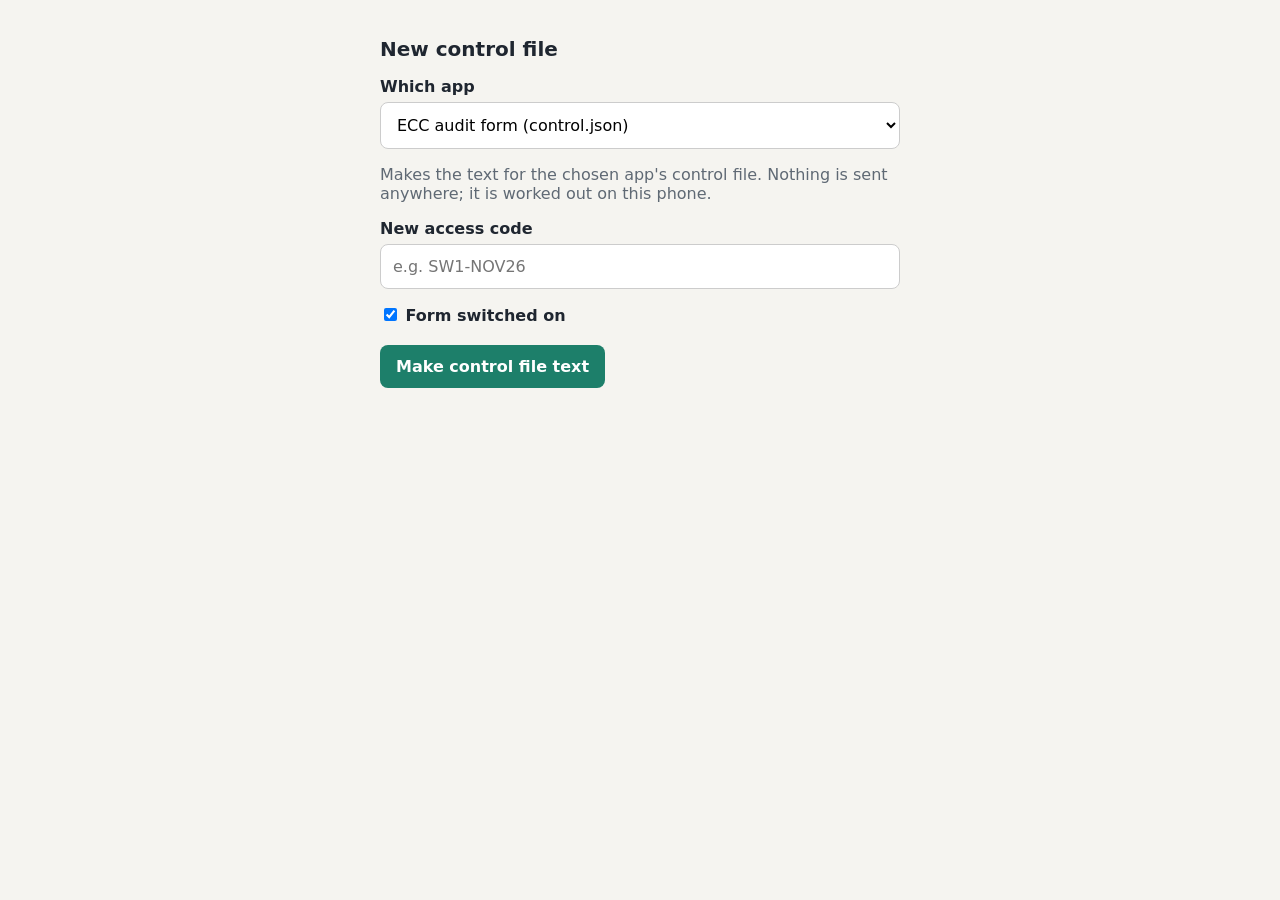
<file: owner.html>
<!doctype html><html lang="en"><head><meta charset="utf-8"><meta name="viewport" content="width=device-width,initial-scale=1">
<meta name="robots" content="noindex"><title>ECC control file</title>
<style>body{font:16px system-ui,sans-serif;margin:0;padding:24px 16px;background:#f5f4f0;color:#1f2630}main{max-width:520px;margin:auto}
h1{font-size:20px}label{display:block;margin:16px 0 6px;font-weight:600}input{width:100%;box-sizing:border-box;font:inherit;padding:12px;border:1px solid #ccc;border-radius:8px}
button{font:inherit;font-weight:700;padding:12px 16px;border:0;border-radius:8px;background:#1d7f6a;color:#fff;margin-top:14px}
pre{white-space:pre-wrap;word-break:break-all;background:#fff;border:1px solid #ccc;border-radius:8px;padding:12px;font-size:13px}p{color:#5f6974}select{width:100%;font:inherit;padding:12px;border:1px solid #ccc;border-radius:8px;background:#fff}</style></head>
<body><main><h1>New control file</h1>
<label for="which">Which app</label><select id="which"><option value="ecc-app">ECC audit form (control.json)</option><option value="fme-desk">SW1 FME Desk (desk/control.json)</option></select>
<p>Makes the text for the chosen app's control file. Nothing is sent anywhere; it is worked out on this phone.</p>
<label for="c">New access code</label><input id="c" autocomplete="off" placeholder="e.g. SW1-NOV26">
<label><input type="checkbox" id="on" checked style="width:auto"> Form switched on</label>
<button id="go" type="button">Make control file text</button>
<pre id="out" hidden></pre><button id="cp" type="button" hidden>Copy</button>
<p id="next" hidden>Next: GitHub → ecc-app → <span id="path">control.json</span> → pencil (edit) → select all → paste → Commit changes. Live in about a minute.</p>
<script>
async function fp(v){const d=await crypto.subtle.digest("SHA-256",new TextEncoder().encode(document.getElementById("which").value+"|"+v.trim().toUpperCase()));return Array.from(new Uint8Array(d)).map(x=>x.toString(16).padStart(2,"0")).join("");}
document.getElementById("go").onclick=async()=>{const c=document.getElementById("c").value;if(!c.trim())return;
const t=JSON.stringify({enabled:document.getElementById("on").checked,codeHash:await fp(c)},null,2);
const o=document.getElementById("out");o.textContent=t;o.hidden=false;document.getElementById("cp").hidden=false;document.getElementById("next").hidden=false;document.getElementById("path").textContent=document.getElementById("which").value==="fme-desk"?"desk → control.json":"control.json";};
document.getElementById("cp").onclick=async e=>{try{await navigator.clipboard.writeText(document.getElementById("out").textContent);e.target.textContent="Copied";}catch(_){e.target.textContent="Select the text and copy";}};
</script></main></body></html>
</file>
<file: ecc.css>
/* Layout: one column of unit cards under an annex masthead; sticky score bar at the bottom; hidden A4 paper stage for export. */
:root{
  --bg:#f5f4f0;
  --panel:#ffffff;
  --ink:#1f2630;
  --muted:#5f6974;
  --line:#d8d9d2;
  --navy:#22406a;
  --navy-ink:#ffffff;
  --accent:#1d7f6a;
  --accent-soft:#e2f0eb;
  --chip:#eeeee8;
  --chip-ink:#3b4450;
  --s-good:#12695a; --s-good-bg:#dcefe8;
  --s-mid:#7a5f12;  --s-mid-bg:#f6ecd0;
  --s-low:#a34e12;  --s-low-bg:#f8e3d2;
  --s-bad:#a12b2b;  --s-bad-bg:#f6dcdc;
  --na-ink:#5f6974; --na-bg:#e5e6e0;
  --warn-bg:#fcf3d8; --warn-ink:#6b5310;
  --font-ui:"Nunito Sans",system-ui,-apple-system,"Segoe UI",Roboto,sans-serif;
}
@media (prefers-color-scheme: dark){
  :root:not([data-theme="light"]){
    --bg:#15181c; --panel:#1d2227; --ink:#e7e9ec; --muted:#9ba4ad; --line:#343b43;
    --navy:#243f66; --navy-ink:#f2f5f8;
    --accent:#45b39a; --accent-soft:#1e3a33;
    --chip:#272d34; --chip-ink:#c8cdd3;
    --s-good:#52c3a8; --s-good-bg:#1c3d35;
    --s-mid:#dbb75c;  --s-mid-bg:#41361d;
    --s-low:#e38f52;  --s-low-bg:#452b18;
    --s-bad:#e37070;  --s-bad-bg:#462020;
    --na-ink:#9ba4ad; --na-bg:#2b3137;
    --warn-bg:#3e3519; --warn-ink:#e9d38a;
    color-scheme:dark;
  }
}
:root[data-theme="dark"]{
  --bg:#15181c; --panel:#1d2227; --ink:#e7e9ec; --muted:#9ba4ad; --line:#343b43;
  --navy:#243f66; --navy-ink:#f2f5f8;
  --accent:#45b39a; --accent-soft:#1e3a33;
  --chip:#272d34; --chip-ink:#c8cdd3;
  --s-good:#52c3a8; --s-good-bg:#1c3d35;
  --s-mid:#dbb75c;  --s-mid-bg:#41361d;
  --s-low:#e38f52;  --s-low-bg:#452b18;
  --s-bad:#e37070;  --s-bad-bg:#462020;
  --na-ink:#9ba4ad; --na-bg:#2b3137;
  --warn-bg:#3e3519; --warn-ink:#e9d38a;
  color-scheme:dark;
}
*{box-sizing:border-box}
body{
  margin:0; background:var(--bg); color:var(--ink);
  font-family:var(--font-ui); font-size:15.5px; line-height:1.45;
  padding-inline:16px; padding-block:0 150px;
}
.wrap{max-width:900px; margin-inline:auto; display:flex; flex-direction:column; gap:16px}
.masthead{background:var(--navy); color:var(--navy-ink); border-radius:12px; padding:22px 24px; margin-top:16px}
.masthead .eyebrow{font-size:11.5px; letter-spacing:.12em; text-transform:uppercase; opacity:.82; margin:0 0 6px; font-weight:700}
.masthead h1{margin:0 0 6px; font-size:26px; font-weight:800; text-wrap:balance; letter-spacing:-.01em}
.masthead p{margin:0; font-size:14px; opacity:.9; max-width:62ch}
.card{background:var(--panel); border:1px solid var(--line); border-radius:12px; padding:18px 20px}
.card h2{margin:0 0 4px; font-size:17px; font-weight:800}
.step{font-size:11.5px; letter-spacing:.12em; text-transform:uppercase; color:var(--accent); font-weight:800; margin:0 0 3px}
.step-plain{font-size:11.5px; letter-spacing:.12em; text-transform:uppercase; color:var(--accent); font-weight:800; margin:4px 0 -6px}
.hint{color:var(--muted); font-size:13.5px; margin:0 0 12px}
.grid2{display:grid; grid-template-columns:repeat(auto-fit,minmax(230px,1fr)); gap:12px}
label.field{display:flex; flex-direction:column; gap:4px; font-size:13px; font-weight:600; color:var(--muted); min-width:0}
label.field input, label.field select{
  font-family:var(--font-ui); font-size:15px; color:var(--ink); font-weight:400;
  background:var(--bg); border:1px solid var(--line); border-radius:8px; padding:9px 11px; width:100%;
}
label.field input:focus, label.field select:focus{outline:2px solid var(--accent); outline-offset:1px}
.part-toggles{display:flex; flex-direction:column; gap:10px; margin-top:14px}
.ptog{display:flex; align-items:flex-start; gap:10px; font-size:14.5px}
.ptog input{width:18px; height:18px; margin-top:3px; accent-color:var(--accent)}
.ptog b{font-weight:700}
.ptog .sub{color:var(--muted); font-size:13px}
details.more{border-top:1px dashed var(--line); padding-top:8px}
details.more summary{cursor:pointer; font-size:13.5px; color:var(--muted); font-weight:600; list-style:none; display:flex; gap:6px; align-items:center}
details.more summary::-webkit-details-marker{display:none}
details.more summary::before{content:"▸"; transition:transform .15s}
details.more[open] summary::before{transform:rotate(90deg)}
details.more .part-toggles{margin-top:10px}
.part-head{
  display:flex; align-items:baseline; justify-content:space-between; gap:12px; flex-wrap:wrap;
  padding:11px 14px; background:var(--panel); border:1px solid var(--line); border-left:4px solid var(--navy); border-radius:10px;
}
.part-head h2{margin:0; font-size:16px; font-weight:800}
.part-head .pcode{color:var(--muted); font-size:13px; font-weight:600; font-variant-numeric:tabular-nums}
.unit{background:var(--panel); border:1px solid var(--line); border-radius:12px; overflow:hidden}
.unit-head{
  display:flex; align-items:center; gap:10px; width:100%; text-align:left;
  background:none; border:0; cursor:pointer; padding:13px 14px;
  font-family:var(--font-ui); font-size:15px; font-weight:700; color:var(--ink);
}
.unit-head:focus-visible{outline:2px solid var(--accent); outline-offset:-2px}
.unit-head .num{font-size:12.5px; color:var(--muted); flex:none; font-weight:700}
.unit-head .uname{flex:1 1 auto; min-width:0}
.unit-head .uscore{
  flex:none; font-size:13px; font-weight:700; font-variant-numeric:tabular-nums;
  background:var(--accent-soft); color:var(--accent); border-radius:7px; padding:3px 9px;
}
.unit-head .caret{flex:none; color:var(--muted); transition:transform .15s}
.unit.closed .caret{transform:rotate(-90deg)}
.unit.closed .unit-body{display:none}
.unit-body{border-top:1px solid var(--line); padding:4px 14px 12px}
.fill-rest{display:flex; align-items:center; gap:8px; padding:8px 0 4px; font-size:13px; color:var(--muted); flex-wrap:wrap}
.fill-rest select{font-family:var(--font-ui); font-size:13.5px; font-weight:600; background:var(--bg); color:var(--ink); border:1px solid var(--line); border-radius:6px; padding:3px 6px}
.fill-rest button{font-family:var(--font-ui); font-size:13px; font-weight:600; background:var(--chip); color:var(--chip-ink); border:1px solid var(--line); border-radius:6px; padding:4px 11px; cursor:pointer}
.fill-rest button:hover{border-color:var(--accent); color:var(--accent)}
.row{padding:10px 0; border-top:1px dashed var(--line)}
.fill-rest + .row{border-top:0}
.row-top{display:flex; align-items:baseline; gap:8px}
.row-top .rno{font-size:12.5px; color:var(--muted); flex:none; width:1.6em; font-weight:700}
.row-top .rlabel{flex:1 1 auto; min-width:0; font-size:14.5px}
.row-top .rmk-btn{flex:none; background:none; border:1px solid var(--line); border-radius:6px; color:var(--muted); font-size:12.5px; padding:2px 9px; cursor:pointer; font-family:var(--font-ui); font-weight:600}
.row-top .rmk-btn.has{border-color:var(--accent); color:var(--accent)}
.chips{display:flex; flex-wrap:wrap; gap:5px; margin-top:7px; padding-left:calc(1.6em + 8px)}
.chip{
  font-family:var(--font-ui); font-size:14px; font-weight:600; font-variant-numeric:tabular-nums;
  min-width:36px; height:33px; padding:0 7px;
  border:1px solid var(--line); border-radius:8px; background:var(--chip); color:var(--chip-ink);
  cursor:pointer; display:inline-flex; align-items:center; justify-content:center;
}
.chip:hover{border-color:var(--accent)}
.chip:focus-visible{outline:2px solid var(--accent); outline-offset:1px}
.chip.sel-good{background:var(--s-good-bg); color:var(--s-good); border-color:var(--s-good); font-weight:800}
.chip.sel-mid{background:var(--s-mid-bg); color:var(--s-mid); border-color:var(--s-mid); font-weight:800}
.chip.sel-low{background:var(--s-low-bg); color:var(--s-low); border-color:var(--s-low); font-weight:800}
.chip.sel-bad{background:var(--s-bad-bg); color:var(--s-bad); border-color:var(--s-bad); font-weight:800}
.chip.sel-na{background:var(--na-bg); color:var(--na-ink); border-color:var(--na-ink); font-weight:800}
.rmk-wrap{margin-top:7px; padding-left:calc(1.6em + 8px)}
.rmk-wrap[hidden]{display:none}
.rmk-wrap input[type=text]{width:100%; font-family:var(--font-ui); font-size:14px; color:var(--ink); background:var(--bg); border:1px solid var(--line); border-radius:8px; padding:7px 10px}
.photo-row{display:flex; align-items:center; gap:10px; margin-top:7px; flex-wrap:wrap}
.photo-add{font-family:var(--font-ui); font-size:13px; font-weight:700; background:var(--chip); color:var(--chip-ink); border:1px solid var(--line); border-radius:7px; padding:5px 11px; cursor:pointer}
.photo-add:hover{border-color:var(--accent); color:var(--accent)}
.photo-add.need{border-color:var(--s-bad); color:var(--s-bad); background:var(--s-bad-bg)}
.photo-hint{font-size:12.5px; color:var(--muted)}
.photo-hint.need{color:var(--s-bad); font-weight:700}
.thumbs{display:flex; gap:8px; flex-wrap:wrap; margin-top:8px}
.thumb{position:relative; width:84px; height:84px; border:1px solid var(--line); border-radius:8px; overflow:hidden; background:var(--bg)}
.thumb img{width:100%; height:100%; object-fit:cover; display:block}
.thumb .pn{position:absolute; left:4px; bottom:4px; background:var(--navy); color:var(--navy-ink); font-size:11px; font-weight:800; padding:1px 6px; border-radius:5px}
.thumb-del{position:absolute; top:3px; right:3px; width:22px; height:22px; border-radius:50%; border:0; background:rgba(0,0,0,.6); color:#fff; font-size:14px; line-height:22px; text-align:center; cursor:pointer; padding:0}
.unit-score-row{display:flex; justify-content:flex-end; align-items:baseline; gap:8px; padding:10px 0 2px; border-top:1px solid var(--line); font-size:13.5px; color:var(--muted)}
.unit-score-row b{font-size:15.5px; color:var(--ink); font-variant-numeric:tabular-nums; font-weight:800}
details.defs{background:var(--panel); border:1px solid var(--line); border-radius:12px; padding:0}
details.defs summary{cursor:pointer; padding:14px 18px; font-weight:700; font-size:15px; list-style:none; display:flex; gap:8px; align-items:center}
details.defs summary::-webkit-details-marker{display:none}
details.defs summary::before{content:"▸"; color:var(--muted); transition:transform .15s}
details.defs[open] summary::before{transform:rotate(90deg)}
.defs-tbl-wrap{overflow-x:auto; padding:0 18px 16px}
table.defs-tbl{border-collapse:collapse; width:100%; font-size:13.5px; min-width:520px}
table.defs-tbl th, table.defs-tbl td{border:1px solid var(--line); padding:6px 9px; text-align:left; vertical-align:top}
table.defs-tbl th{background:var(--chip); font-weight:700}
table.defs-tbl td:first-child{text-align:center; width:2.4em; font-weight:700}
.sig-grid{display:grid; grid-template-columns:1fr; gap:20px}
.sig-box{display:flex; flex-direction:column; gap:8px; min-width:0}
.sig-box .sig-title{font-size:13.5px; font-weight:700}
.sig-box .sig-sub{font-size:12.5px; color:var(--muted); margin-top:-6px}
.sig-canvas-wrap{position:relative; border:1px dashed var(--line); border-radius:8px; background:var(--bg)}
.sig-canvas-wrap canvas{display:block; width:100%; height:190px; touch-action:none; border-radius:8px}
@media (min-width:700px){ .sig-canvas-wrap canvas{height:240px} }
.sig-canvas-wrap{border-width:2px}
.sig-canvas-wrap .sig-ph{position:absolute; inset:0; display:flex; align-items:center; justify-content:center; color:var(--muted); font-size:13.5px; pointer-events:none}
.sig-clear{align-self:flex-start; background:none; border:1px solid var(--line); border-radius:6px; color:var(--muted); font-size:13px; font-weight:600; padding:4px 10px; cursor:pointer; font-family:var(--font-ui)}
.sig-clear:hover{color:var(--s-bad); border-color:var(--s-bad)}
.bar{position:fixed; left:0; right:0; bottom:0; z-index:30; background:var(--panel); border-top:1px solid var(--line); padding:10px 16px calc(10px + env(safe-area-inset-bottom,0px))}
.bar-inner{max-width:900px; margin-inline:auto; display:flex; align-items:center; gap:14px; flex-wrap:wrap}
.bar-scores{display:flex; gap:16px; flex-wrap:wrap; flex:1 1 auto; min-width:0}
.bsc{font-size:12.5px; color:var(--muted); font-weight:600}
.bsc b{display:block; font-size:15.5px; color:var(--ink); font-variant-numeric:tabular-nums; font-weight:800}
.btn{font-family:var(--font-ui); font-size:15px; font-weight:700; border-radius:9px; cursor:pointer; padding:10px 18px; border:1px solid transparent}
.btn.primary{background:var(--accent); color:#fff}
.btn.primary:hover{filter:brightness(1.07)}
.btn.primary[disabled]{opacity:.55; cursor:wait}
.btn.ghost{background:none; border-color:var(--line); color:var(--muted)}
.btn.ghost:hover{color:var(--s-bad); border-color:var(--s-bad)}
.btn.small{font-size:13px; padding:6px 12px}
.note{font-size:13.5px; color:var(--muted)}
.note b{color:var(--ink)}
.warnbox{background:var(--warn-bg); color:var(--warn-ink); border-radius:9px; padding:12px 14px; font-size:14px}
.warnbox ul{margin:6px 0 10px; padding-left:18px}
.warnbox .btn{padding:7px 14px; font-size:14px}
.msg{font-size:14px; margin-top:8px}
.dist-group{margin:10px 0 2px; font-size:11.5px; letter-spacing:.1em; text-transform:uppercase; color:var(--accent); font-weight:800}
.dist-row{display:flex; gap:9px; align-items:flex-start; padding:6px 0; border-top:1px dashed var(--line); font-size:14px}
.dist-row input{width:17px; height:17px; margin-top:2px; accent-color:var(--accent); flex:none}
.dist-row .dn{font-weight:600}
.dist-row .de{color:var(--muted); font-size:13px; word-break:break-all}
.dist-actions{display:flex; flex-wrap:wrap; gap:8px; margin-top:12px}
.dist-actions .btn{text-decoration:none; display:inline-block}
label.field textarea{font-family:var(--font-ui); font-size:14px; color:var(--ink); background:var(--bg); border:1px solid var(--line); border-radius:8px; padding:9px 11px; width:100%; resize:vertical}
.stitch{margin:0 0 14px}
.stitch img{width:100%; max-width:560px; height:auto; border:1px solid var(--line); border-radius:4px; background:#fff; display:block}
.stitch .pi-row{display:flex; flex-wrap:wrap; align-items:center; gap:10px; font-size:13px; color:var(--muted); font-weight:600; margin-top:6px}
.msg.ok{color:var(--s-good); font-weight:600}
.pdf-actions{display:flex; flex-wrap:wrap; gap:10px; margin-top:12px}
.sp-row{display:flex; gap:8px; margin-top:8px; flex-wrap:wrap}
.sp-row input{flex:1 1 200px; font-family:var(--font-ui); font-size:14px; color:var(--ink); background:var(--bg); border:1px solid var(--line); border-radius:8px; padding:8px 10px; min-width:0}
.sp-row button{font-family:var(--font-ui); font-size:13px; font-weight:700; background:var(--chip); color:var(--chip-ink); border:1px solid var(--line); border-radius:7px; padding:6px 12px; cursor:pointer}
.sp-row button:hover{border-color:var(--accent); color:var(--accent)}
#sp-sel{width:100%; margin-top:8px; font-family:var(--font-ui); font-size:14px; color:var(--ink); background:var(--bg); border:1px solid var(--line); border-radius:8px; padding:8px 10px}
.m365-block{border-top:1px dashed var(--line); margin-top:14px; padding-top:10px}
.m365-block[hidden]{display:none}
.msg a{color:var(--accent); font-weight:700}
.btn.dl{background:var(--navy); color:var(--navy-ink)}
.btn.dl:hover{filter:brightness(1.1)}
.btn.dl[disabled]{opacity:.55; cursor:wait}
.msg.err{color:var(--s-bad)}
.draft-dot{font-size:12px; color:var(--muted); font-weight:600}
.footnote{font-size:13px; color:var(--muted); padding-bottom:8px}
.footnote p{margin:4px 0}
.pages-list{display:flex; flex-direction:column; gap:14px}
.page-item{display:flex; flex-direction:column; gap:6px}
.page-item img{width:100%; max-width:560px; height:auto; border:1px solid var(--line); border-radius:4px; background:#fff; display:block}
.page-item .pi-row{display:flex; align-items:center; gap:10px; font-size:13px; color:var(--muted); font-weight:600}
.savehow{background:var(--accent-soft); color:var(--ink); border-radius:9px; padding:12px 14px; font-size:14px; margin:0 0 12px}
.savehow b{color:var(--accent)}
#paper-stage{position:absolute; left:-20000px; top:0; width:794px}
.ready{background:var(--accent-soft); border:1px solid var(--accent); border-radius:12px; padding:14px 16px; margin-top:12px}
.ready h3{margin:0 0 4px; font-size:17px; font-weight:800; color:var(--accent)}
.ready .fn{font-size:13.5px; color:var(--muted); word-break:break-all; margin:0 0 10px}
.ready .big{display:flex; flex-direction:column; gap:9px}
.ready .big .btn, .ready .big a.btn{font-size:16px; padding:13px 16px; text-align:center; text-decoration:none; display:block}
.ready .how{font-size:14px; margin:10px 0 0; line-height:1.5}
.ready .how b{color:var(--ink)}
.ready ol{margin:6px 0 0; padding-left:20px}
.ready ol li{margin:3px 0}
.inapp{background:var(--warn-bg); color:var(--warn-ink); border-radius:10px; padding:12px 14px; font-size:14px; margin:0 0 12px; line-height:1.5}
.inapp b{display:block; font-size:15px; margin-bottom:4px}
.btn.outlook{background:#0f6cbd; color:#fff}
.btn.share{background:var(--accent); color:#fff}
.btn.open{background:var(--navy); color:var(--navy-ink)}
.btn.dlx{background:var(--chip); color:var(--chip-ink); border-color:var(--line)}
/* ---- v2 restyle ---- */
.card{border-radius:16px; box-shadow:0 1px 2px rgba(15,23,42,.04),0 10px 28px -22px rgba(15,23,42,.35)}
.masthead{background:linear-gradient(135deg,var(--navy) 0%,var(--m2,#2d5a8c) 68%,var(--m3,#1d7f6a) 135%); border-radius:20px; position:relative; overflow:hidden}
.masthead::after{content:""; position:absolute; inset:0; background:radial-gradient(120% 90% at 100% 0%,rgba(255,255,255,.14),transparent 55%); pointer-events:none}
.masthead>*{position:relative; z-index:1}
.zone-badge{display:inline-flex; align-items:center; gap:6px; background:rgba(255,255,255,.14); border:1px solid rgba(255,255,255,.38); color:#fff; border-radius:999px; padding:4px 12px; font-weight:800; font-size:12.5px; letter-spacing:.07em; margin:10px 0 0}
.zone-badge::before{content:""; width:8px; height:8px; border-radius:50%; background:#5fe3c0}
.zone-switch{display:grid; grid-template-columns:1fr 1fr; gap:6px; background:var(--chip); border:1px solid var(--line); padding:5px; border-radius:14px; margin:12px 0 14px}
.zone-switch .zs{appearance:none; border:0; background:transparent; border-radius:10px; padding:10px 8px; font:800 14.5px var(--font-ui); color:var(--chip-ink); cursor:pointer; min-height:46px; letter-spacing:.01em}
.zone-switch .zs small{display:block; font-weight:600; font-size:11.5px; opacity:.75}
.zone-switch .zs.on{background:var(--navy); color:var(--navy-ink); box-shadow:0 3px 10px -3px rgba(15,23,42,.45)}
.step{display:inline-flex; align-items:center; border-radius:999px; background:var(--accent-soft); color:var(--accent); padding:3px 11px; font-size:11px; font-weight:800; letter-spacing:.09em; text-transform:uppercase}
.btn{border-radius:12px}
.btn.primary{box-shadow:0 4px 14px -6px rgba(34,64,106,.55)}
.chips .chip{min-height:40px}
.bar{box-shadow:0 -6px 24px -18px rgba(15,23,42,.5)}
/* step navigation (sticky, scrolls to each step) */
.stepper{position:sticky; top:env(safe-area-inset-top,0px); z-index:20; display:flex; gap:6px; overflow-x:auto; scrollbar-width:none; padding:8px 0; margin:-8px 0 0; background:var(--bg)}
.stepper::-webkit-scrollbar{display:none}
.stepper a{flex:none; display:inline-flex; align-items:center; gap:7px; text-decoration:none; font:700 13px var(--font-ui); color:var(--muted); background:var(--panel); border:1px solid var(--line); border-radius:999px; padding:7px 12px 7px 7px; min-height:36px}
.stepper a .n{display:inline-flex; align-items:center; justify-content:center; width:22px; height:22px; border-radius:50%; background:var(--chip); color:var(--chip-ink); font-size:12px; font-weight:800}
.stepper a.on{color:var(--navy-ink); background:var(--navy); border-color:var(--navy)}
.stepper a.on .n{background:rgba(255,255,255,.22); color:#fff}
/* ECC lead row: editable */
.lead-edit{appearance:none; border:1px solid var(--line); background:var(--chip); color:var(--chip-ink); border-radius:7px; font:700 12px var(--font-ui); padding:3px 9px; cursor:pointer; margin-left:8px; vertical-align:middle}
.lead-edit:hover{border-color:var(--accent); color:var(--accent)}
.lead-fields{display:grid; grid-template-columns:1fr; gap:6px; margin-top:7px}
@media (min-width:600px){ .lead-fields{grid-template-columns:1fr 1fr auto; align-items:center} }
.lead-fields input{display:block; width:100%; box-sizing:border-box; border:1px solid var(--line); border-radius:8px; padding:8px 10px; font:400 14px var(--font-ui); background:var(--bg); color:var(--ink); height:auto; accent-color:initial}
.lead-fields button{appearance:none; border:1px solid var(--line); background:none; color:var(--muted); border-radius:8px; font:600 12.5px var(--font-ui); padding:7px 10px; cursor:pointer; white-space:nowrap}
.dist-row .de.tbc{color:var(--s-low); font-weight:700; word-break:normal}
.dist-row{border:1px solid var(--line); border-radius:12px; padding:9px 11px; margin:6px 0; display:flex; gap:10px; align-items:flex-start; background:var(--panel)}
.dist-row input[type=checkbox]{width:19px; height:19px; margin-top:2px; accent-color:var(--accent)}
.dist-row .dn{font-weight:700}
.dist-row .de{color:var(--muted); font-size:12.5px; word-break:break-all}
.dist-row>span{flex:1 1 auto; min-width:0; display:block}
.dist-row input.me-input{display:block; width:100%; max-width:340px; height:auto; flex:1 1 auto; box-sizing:border-box; margin:5px 0 0; border:1px solid var(--line); border-radius:8px; padding:8px 10px; font:400 14px var(--font-ui); background:var(--bg); color:var(--ink); accent-color:initial}
/* SW6 zone accent (royal purple) */
:root[data-zone="SW6"]{--navy:#4c2a85; --m2:#6d3fb0; --m3:#8b5cf6; --accent:#6d28d9; --accent-soft:#ede6fb}
@media (prefers-color-scheme: dark){ :root:not([data-theme="light"])[data-zone="SW6"]{--navy:#3b2a63; --m2:#53398c; --m3:#7c5ce0; --accent:#a78bfa; --accent-soft:#2c2347} }
:root[data-theme="dark"][data-zone="SW6"]{--navy:#3b2a63; --m2:#53398c; --m3:#7c5ce0; --accent:#a78bfa; --accent-soft:#2c2347}


/* ---- Paper (A4 export) — mirrors the hardcopy, Arial like the original ---- */
.paper{width:794px; height:1123px; background:#ffffff; color:#000000; font-family:Arial,Helvetica,sans-serif; font-size:10.5px; line-height:1.3; padding:38px 44px 34px; position:relative; overflow:hidden}
.paper .pinner{}
.paper .ph{font-weight:bold; font-size:14px; line-height:1.25}
.paper .rule{border-bottom:1.5px solid #000; margin:6px 0 9px}
.paper .pt{font-weight:bold; font-size:12px; margin:0 0 7px}
.paper .fields{display:flex; flex-wrap:wrap; font-size:10.5px; margin:0 0 9px}
.paper .fields div{width:50%; padding:1px 0}
.paper .blk{margin-bottom:0}
.paper table{border-collapse:collapse; width:100%; font-size:10.5px; table-layout:fixed}
.paper th, .paper td{border:1px solid #000; padding:3px 4px; vertical-align:middle; word-wrap:break-word; color:#000; background:#fff; border-radius:0; overflow:visible}
.paper th{background:#cfcfcf; font-weight:bold; text-align:center; font-size:9.5px; line-height:1.2}
.paper table thead{display:none}
.paper table.first thead{display:table-header-group}
.paper td.iu{font-weight:bold; text-align:center; font-size:9.5px; line-height:1.2}
.paper .ph, .paper .pt, .paper .fields, .paper .omit, .paper .sigs{color:#000}
.paper td.no{text-align:center}
.paper td.el{line-height:1.2}
.paper td.rmk{font-size:9px; line-height:1.2}
.paper .nums{display:flex; justify-content:space-between; padding:0 1px}
.paper .nums span{display:inline-block; width:18px; height:18px; line-height:16px; text-align:center; border-radius:50%; border:1.6px solid transparent; font-size:10px}
.paper .nums span.sel{border-color:#000}
.paper .na{text-align:center; font-weight:bold}
.paper td.scorelbl{font-weight:bold; text-align:right; padding-right:8px}
.paper td.scoreval{text-align:center; font-weight:bold; font-size:11px}
.paper .omit{font-size:9px; font-style:italic; margin:3px 0 9px}
.paper table.dt{margin-top:2px}
.paper table.dt td{font-size:9.5px; line-height:1.2}
.paper table.dt td.r{text-align:center; font-weight:bold}
.paper .sigs{display:flex; gap:48px; margin-top:16px}
.paper .sig{flex:1; min-width:0}
.paper .sig .lbl{font-size:10px; margin-bottom:2px}
.paper .sig .box{height:58px; display:flex; align-items:flex-end}
.paper .sig .box img{display:block; height:56px; width:auto; max-width:100%}
.paper .sigline{border-top:1px solid #000; padding-top:3px; font-size:9.5px; line-height:1.25}
.paper .signame{font-size:9.5px; margin-top:3px}
.paper .pgfoot{position:absolute; left:44px; right:44px; bottom:14px; display:flex; justify-content:space-between; font-size:8.5px; color:#555}
.paper td .ref{font-weight:bold; white-space:nowrap}
.paper .apx-title{font-weight:bold; font-size:12px; margin:0 0 4px; color:#000}
.paper .apx-note{font-size:9.5px; margin:0 0 10px; color:#000}
.paper .prow{display:flex; gap:16px; margin-bottom:14px}
.paper .pcard{width:345px; border:1px solid #000; padding:6px; background:#fff}
.paper .pcard .pimg{width:100%; height:228px; background:#f2f2f2; display:flex; align-items:center; justify-content:center; overflow:hidden}
.paper .pcard img{max-width:100%; max-height:228px; display:block}
.paper .pcap{font-size:9.5px; line-height:1.3; margin-top:5px; color:#000}
.paper .pcap b{font-size:10.5px}

.gate[hidden]{display:none}
.gate{position:fixed; inset:0; z-index:50; background:var(--bg); display:flex; align-items:center; justify-content:center; padding:24px}
.gate .box{max-width:420px; width:100%; background:var(--panel); border:1px solid var(--line); border-radius:14px; padding:24px 22px; display:flex; flex-direction:column; gap:12px}
.gate h2{margin:0; font-size:20px}
.gate p{margin:0; font-size:14px; color:var(--muted)}
.gate input{font:inherit; font-size:18px; letter-spacing:.12em; text-transform:uppercase; padding:10px 12px; border:1px solid var(--line); border-radius:9px; background:var(--bg); color:var(--ink)}
.gate .err{color:var(--s-bad); font-weight:700; min-height:18px; font-size:13px}
.restricted{background:var(--warn-bg); color:var(--warn-ink); border-radius:9px; padding:8px 12px; font-size:12.5px; font-weight:600; margin-top:12px}
@media (prefers-reduced-motion:reduce){ *{transition:none !important} }
@media (max-width:480px){
  .masthead h1{font-size:22px}
  .chip{min-width:31px; height:35px}
}
</file>
